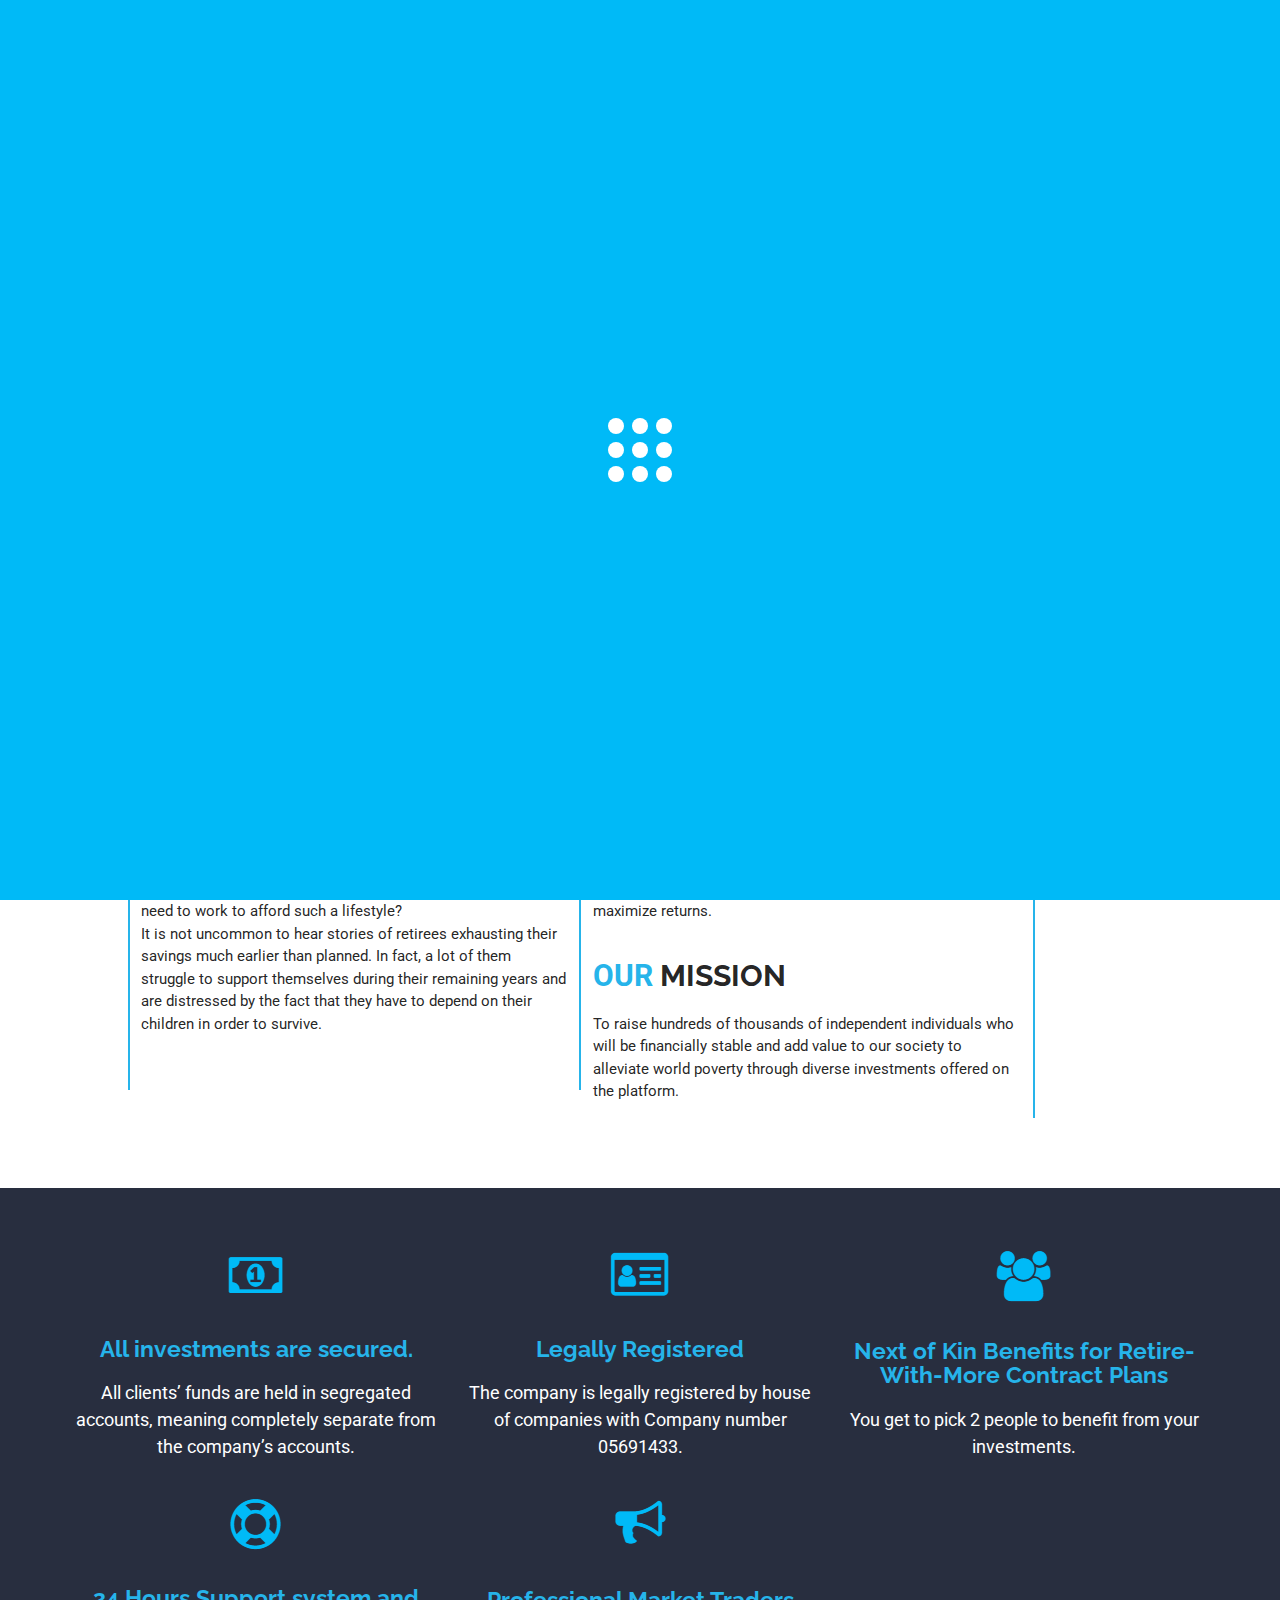
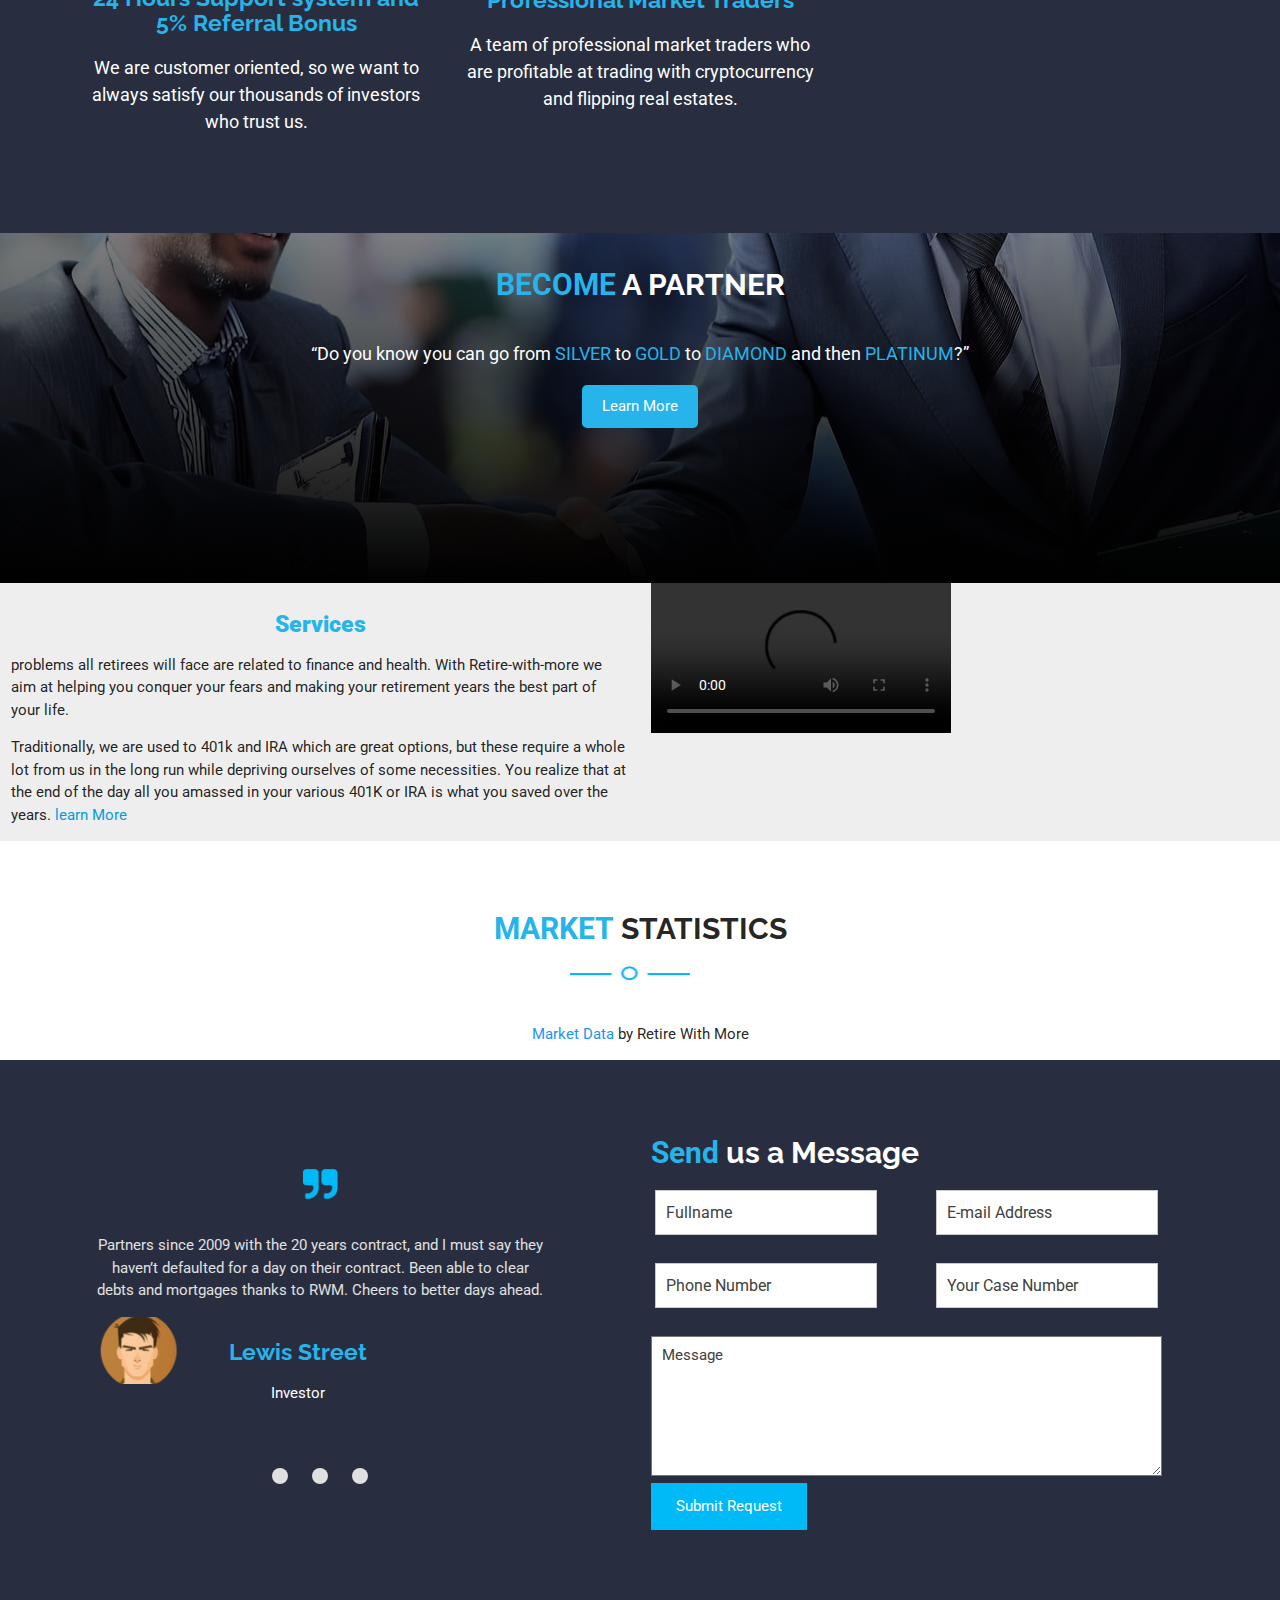
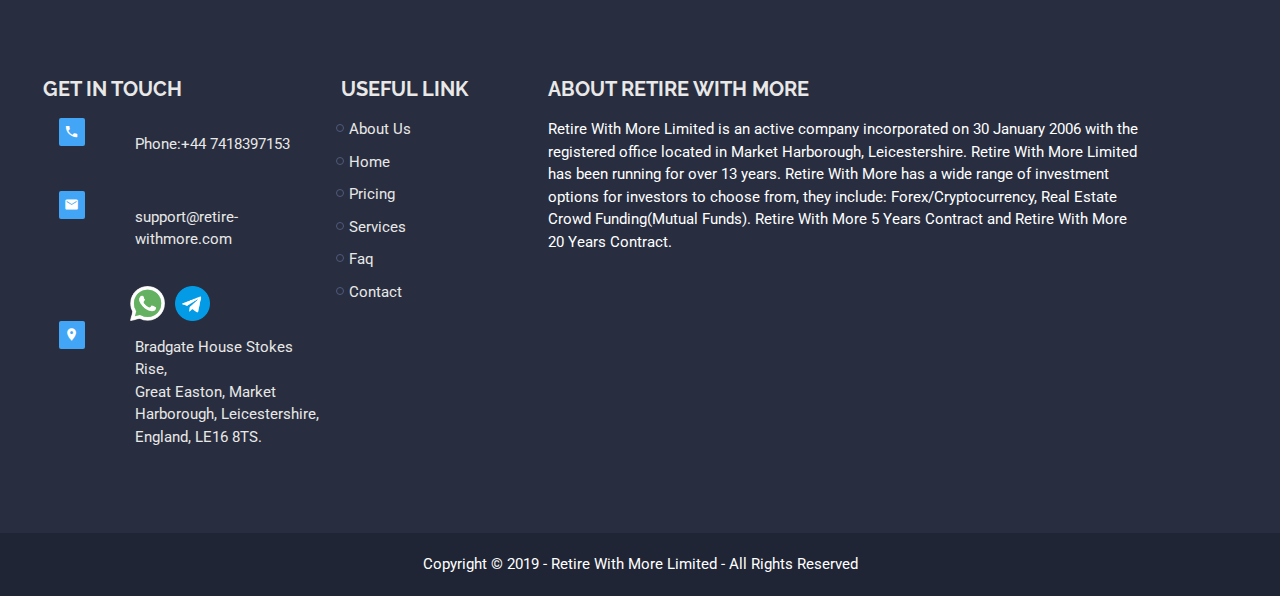
<file: index.html>
<!DOCTYPE html>
<html>

<head>
  <!-- get the required files from 3rd party sources -->
  <link href='http://fonts.googleapis.com/css?family=Roboto' rel='stylesheet' type='text/css'>
  <link href='http://fonts.googleapis.com/css?family=Raleway' rel='stylesheet' type='text/css'>

  <!--Import Google Icon Font-->
  <link href="https://fonts.googleapis.com/icon?family=Material+Icons" rel="stylesheet">
  <!--Import materialize.css-->
  <link href="https://fonts.googleapis.com/icon?family=Material+Icons" rel="stylesheet">
  <link rel="stylesheet" href="https://cdnjs.cloudflare.com/ajax/libs/materialize/1.0.0/css/materialize.min.css">
  <link href="https://fonts.googleapis.com/icon?family=Material+Icons" rel="stylesheet">

  <link rel="icon" href="img/favicon.png" sizes="32x32" />
  <link rel="stylesheet" href="styles/main.css">
  <link rel="stylesheet" href="styles/index.css">
  <link rel="stylesheet" href="styles/contact-us.css">
  <link rel="stylesheet" href="styles/loader.css">

  <!--Let browser know website is optimized for mobile-->
  <meta name="viewport" content="width=device-width, initial-scale=1.0" />

  <title>Home | Retire With More Investment</title>
</head>

<body>
  <div class="preloader-background">
    <div class="la-ball-grid-pulse la-2x">
      <div></div>
      <div></div>
      <div></div>
      <div></div>
      <div></div>
      <div></div>
      <div></div>
      <div></div>
      <div></div>
  </div>
  </div>
  
  <div class="hide-on-med-and-down white-text" id="top-bar">
    <div id="top-bar-left">
      <span class="col l3" id="retirement-fun">Make Retirement Fun</span class="col l2">
      <span class="col l3"><i class="material-icons tiny">phone</i> +447418397153</span>
      <span class="col l1"><a href="#"><img src="img/whatsapp.png" alt="telegram" class="responsive-image"></a></span>
      <span class="col l1"><a href="#"><img src="img/telegram.png" alt="telegram" class="responsive-image"></a></span>
      <span class="col l4"><i class="material-icons tiny">email</i> support@retire-withmore.com</span>
    </div>
    <div>
      <div id="google_translate_element"></div>
      <script type="text/javascript">
        function googleTranslateElementInit() {
          new google.translate.TranslateElement({ pageLanguage: 'en' }, 'google_translate_element');
        }
      </script>
    </div>
  </div>

  <nav class="white fixed z-depth-0">
    <div class="nav-wrapper" id="navigation">
      <a href="index.html" class="brand-logo black-text hide-on-med-and-down"><img src="img/logo.png" alt="logo"
          class="responsive-img"></a>
      <a href="index.html" class="brand-logo black-text hide-on-large-only left"><img src="img/logo.png" alt="logo"
          class="responsive-img"></a>
      <a href="#" data-target="mobile-demo" class="sidenav-trigger right black-text"><i
          class="material-icons">menu</i></a>
      <ul id="nav-mobile" class="right hide-on-med-and-down">
        <li><a href="index.html" id="home-tab">Home</a></li>
        <li><a href="about.html">About Us</a></li>
        <li><a href="pricing.html">Pricing</a></li>
        <li><a href="faq.html">FAQ</a></li>
        <li><a href="services.html">Services</a></li>
        <li><a href="contact.html">Contact</a></li>
        <li><a href="login.html" class="btn-flat blue white-text auth-link">Login</a></li>
        <li><a href="register.html" class="btn-flat blue white-text auth-link">Register</a></li>
      </ul>
    </div>
  </nav>
  <ul class="sidenav" id="mobile-demo">
    <li><a href="index.html" id="home-tab">Home</a></li>
    <li><a href="about.html">About Us</a></li>
    <li><a href="pricing.html">Pricing</a></li>
    <li><a href="faq.html">FAQ</a></li>
    <li><a href="services.html">Services</a></li>
    <li><a href="contact.html">Contact</a></li>
    <li><a href="login.html" class="btn-flat blue white-text auth-link">Login</a></li>
    <li><a href="register.html" class="btn-flat blue white-text auth-link">Register</a></li>
  </ul>
  <div class="slider">
    <ul class="slides">
      <li>
        <img src="img/slide1.jpg"> <!-- random image -->
        <div class="caption center-align">
          <h5 class="light grey-text text-lighten-3">
            Why Retire With Less When you Can Retire with More
          </h5>
          <h3>Secure the Future, Invest Now</h3>
          <a href="services.html" class="main-display-button">Learn More</a>
        </div>
      </li>
      <li>
        <img src="img/slide2.jpg"> <!-- random image -->
        <div class="caption center-align">
          <h5 class="light grey-text text-lighten-3">
            Why Retire With Less When you Can Retire with More
          </h5>
          <h3>Secure the Future, Invest Now</h3>
          <a href="services.html" class="main-display-button">Learn More</a>
        </div>
      </li>
    </ul>
  </div>
  <section class="blue white-text flow-text center-align" id="home-strip">
    <i class="material-icons">supervisor_account</i>OVER 52,000 ACTIVE INVESTORS | <i class="material-icons">work</i>13+
    YEARS OF EXPERIENCE | <i class="material-icons">lock</i>100% SECURE | <i class="material-icons">card_giftcard</i> 7
    AWARDS
  </section>
  <section class="container row" id="goals">
    <div class="col l5 m12 s12" id="goal-1">
      <h2><span>OVER</span>VIEW</h2>
      <p>
        When you close your eyes and imagine your retirement, what do you see? sunny beaches and no longer having to set
        an alarm clock? Or a stressful feeling about how much longer you will need to work to afford such a
        lifestyle?<br>
        It is not uncommon to hear stories of retirees exhausting their savings much earlier than planned. In fact, a
        lot of them struggle to support themselves during their remaining years and are distressed by the fact that they
        have to depend on their children in order to survive.
      </p>
    </div>
    <div class="col l5 m12 s12" id="goal-2">
      <div>
        <h2><span>OUR</span> GOALS</h2>
        <p>Our goal is to maximize returns and minimize risks. The combination of goal-based tools, affordable
          management fees, efficiency and a hands-off approach effectively help investors to maximize returns.</p>
      </div>
      <div>
        <h2><span>OUR</span> MISSION</h2>
        <p>To raise hundreds of thousands of independent individuals who will be financially stable and add value to our
          society to alleviate world poverty through diverse investments offered on the platform.</p>
      </div>
    </div>
  </section>
  <section id="invest-reason">
    <div class="container">
      <div class="row center-align">
        <div class="col l4 m11 s12">
          <img src="img/invest-reason-1.png" alt="invest-reason-1">
          <h3>All investments are secured.</h3>
          <p class="flow-text">All clients’ funds are held in segregated accounts, meaning completely separate from the
            company’s accounts.</p>
        </div>
        <div class="col l4 m11 s12">
          <img src="img/invest-reason-2.png" alt="invest-reason-1">
          <h3>Legally Registered</h3>
          <p class="flow-text">The company is legally registered by house of companies with Company number 05691433.</p>
        </div>
        <div class="col l4 m11 s12">
          <img src="img/invest-reason-3.png" alt="invest-reason-1">
          <h3>Next of Kin Benefits for Retire-With-More Contract Plans</h3>
          <p class="flow-text">You get to pick 2 people to benefit from your investments.</p>
        </div>
      </div>
      <div class="row center-align">
        <div class="col l4 m11 s12">
          <img src="img/invest-reason-4.png" alt="invest-reason-1">
          <h3>24 Hours Support system and 5% Referral Bonus</h3>
          <p class="flow-text">We are customer oriented, so we want to always satisfy our thousands of investors who
            trust us.</p>
        </div>
        <div class="col l4 m11 s12">
          <img src="img/invest-reason-5.png" alt="invest-reason-1">
          <h3>Professional Market Traders</h3>
          <p class="flow-text">A team of professional market traders who are profitable at trading with cryptocurrency
            and flipping real estates.</p>
        </div>
      </div>
    </div>
  </section>
  <section id="become-partner">
    <h2><span>BECOME</span> A PARTNER</h2>
    <p class="flow-text">“Do you know you can go from <span>SILVER</span> to <span>GOLD</span> to <span>DIAMOND</span>
      and then <span>PLATINUM</span>?”</p class="flow-text">
    <a href="partner.html">Learn More</a>
  </section>
  <section id="services" class="row grey lighten-3">
    <div class="col l6 m11 s12">
      <h3 class="center-align"><b>Services</b></h3>
      <p>problems all retirees will face are related to finance and health. With Retire-with-more we aim at helping you
        conquer your fears and making your retirement years the best part of your life.</p>
      <p>Traditionally, we are used to 401k and IRA which are great options, but these require a whole lot from us in
        the long run while depriving ourselves of some necessities. You realize that at the end of the day all you
        amassed in your various 401K or IRA is what you saved over the years. <a href="services.html">learn More</a></p>
    </div>
    <div class="col l6 m11 s12">
      <video class="responsive-video" controls>
        <source src="https://www.retire-withmore.com/vid/invest.mp4" type="video/mp4">
      </video>
    </div>
  </section>
  <section class="container section center-align">
    <h2><span>MARKET</span> STATISTICS</h2>
    <img src="img/under-image.jpg" alt="under-image"
      style="transform: scaleX(.8); position: relative; left: -10px; bottom: 20px;">
    <div style="display: flex; justify-content: center;">
      <!-- TradingView Widget BEGIN -->
      <div class="tradingview-widget-container">
        <div class="tradingview-widget-container__widget"></div>
        <div class="tradingview-widget-copyright"><a href="https://www.tradingview.com" rel="noopener"
            target="_blank"><span class="blue-text">Market Data</span></a> by Retire With More</div>
        <script type="text/javascript" src="https://s3.tradingview.com/external-embedding/embed-widget-market-quotes.js"
          async>
            {
              "width": 770,
                "height": 450,
                  "symbolsGroups": [
                    {
                      "name": "Indices",
                      "originalName": "Indices",
                      "symbols": [
                        {
                          "name": "OANDA:SPX500USD",
                          "displayName": "S&P 500"
                        },
                        {
                          "name": "OANDA:NAS100USD",
                          "displayName": "Nasdaq 100"
                        },
                        {
                          "name": "FOREXCOM:DJI",
                          "displayName": "Dow 30"
                        },
                        {
                          "name": "INDEX:NKY",
                          "displayName": "Nikkei 225"
                        },
                        {
                          "name": "INDEX:DEU30",
                          "displayName": "DAX Index"
                        },
                        {
                          "name": "OANDA:UK100GBP",
                          "displayName": "FTSE 100"
                        }
                      ]
                    },
                    {
                      "name": "Commodities",
                      "originalName": "Commodities",
                      "symbols": [
                        {
                          "name": "CME_MINI:ES1!",
                          "displayName": "E-Mini S&P"
                        },
                        {
                          "name": "CME:6E1!",
                          "displayName": "Euro"
                        },
                        {
                          "name": "COMEX:GC1!",
                          "displayName": "Gold"
                        },
                        {
                          "name": "NYMEX:CL1!",
                          "displayName": "Crude Oil"
                        },
                        {
                          "name": "NYMEX:NG1!",
                          "displayName": "Natural Gas"
                        },
                        {
                          "name": "CBOT:ZC1!",
                          "displayName": "Corn"
                        }
                      ]
                    },
                    {
                      "name": "Bonds",
                      "originalName": "Bonds",
                      "symbols": [
                        {
                          "name": "CME:GE1!",
                          "displayName": "Eurodollar"
                        },
                        {
                          "name": "CBOT:ZB1!",
                          "displayName": "T-Bond"
                        },
                        {
                          "name": "CBOT:UB1!",
                          "displayName": "Ultra T-Bond"
                        },
                        {
                          "name": "EUREX:FGBL1!",
                          "displayName": "Euro Bund"
                        },
                        {
                          "name": "EUREX:FBTP1!",
                          "displayName": "Euro BTP"
                        },
                        {
                          "name": "EUREX:FGBM1!",
                          "displayName": "Euro BOBL"
                        }
                      ]
                    },
                    {
                      "name": "Forex",
                      "originalName": "Forex",
                      "symbols": [
                        {
                          "name": "FX:EURUSD"
                        },
                        {
                          "name": "FX:GBPUSD"
                        },
                        {
                          "name": "FX:USDJPY"
                        },
                        {
                          "name": "FX:USDCHF"
                        },
                        {
                          "name": "FX:AUDUSD"
                        },
                        {
                          "name": "FX:USDCAD"
                        }
                      ]
                    }
                  ],
                    "colorTheme": "light",
                      "isTransparent": false,
                        "locale": "en"
            }
          </script>
      </div>
      <!-- TradingView Widget END -->
    </div>
  </section>
  <section id="message-us" class="row section">
    <div class="slider slider2 col l6 m11 s12">
      <ul class="slides">
        <li>
          <!-- <img src="https://lorempixel.com/580/250/nature/1"> random image -->
          <div class="caption center-align">
            <img src="img/quote.png" alt="quote">
            <p>Partners since 2009 with the 20 years contract, and I must say they haven’t defaulted for a day on their
              contract. Been able to clear debts and mortgages thanks to RWM. Cheers to better days ahead. </p>
            <div div="row">
              <img src="img/person.png" alt="person" class="col l6 m6 s6" style="width: 90px !important">
              <div class="col l6 m6 s6">
                <h4>Lewis Street</h4>
                <sub class="flow-text">Investor</sub>
              </div>
            </div>
          </div>
        </li>
        <li>
          <!-- <img src="https://lorempixel.com/580/250/nature/1"> random image -->
          <div class="caption center-align">
            <img src="img/quote.png" alt="quote">
            <p>World class services, after several failed attempts at investing and trying to make ends meet. I
              discovered Retire with more and it has been a life changing opportunity for me. Highly recommended, I’ll
              rate it 4.5/5”</p>
            <div div="row">
              <img src="img/person.png" alt="person" class="col l6 m6 s6" style="width: 90px !important">
              <div class="col l6 m6 s6">
                <h4>Langtown Road</h4>
                <sub class="flow-text">Investor</sub>
              </div>
            </div>
          </div>
        </li>
        <li>
          <!-- <img src="https://lorempixel.com/580/250/nature/1"> random image -->
          <div class="caption center-align">
            <img src="img/quote.png" alt="quote">
            <p>Brilliant and innovative, the best words to describe this. Seeing a company who puts its customers first
              and has their best interest at heart. Over 6 years of investing and no regrets whatsoever</p>
            <div div="row">
              <img src="img/person.png" alt="person" class="col l6 m6 s6" style="width: 90px !important">
              <div class="col l6 m6 s6">
                <h4>Madison Dale</h4>
                <sub class="flow-text">Business Client</sub>
              </div>
            </div>
          </div>
        </li>
      </ul>
    </div>

    <div id="contact-us-form-holder" class="col l5 m11, s12">
      <h2 class="white-text"><span>Send</span> us a Message</h2>
      <form action="">
        <div class="input-holder row">
          <input type="text" class="col l5 m10 s10" placeholder="Fullname" style="margin-left: 15px;">
          <input type="text" class="col l5 m10 s10 hide-on-large-only" placeholder="E-mail Address"
            style="margin-left: 15px;">
          <input type="text" class="col l5 m10 s10 hide-on-med-and-down right" placeholder="E-mail Address"
            style="margin-right: 15px;">
        </div>
        <div class="input-holder row">
          <input type="text" class="col l5 m10 s10" placeholder="Phone Number" style="margin-left: 15px;">
          <input type="text" class="col l5 m10 s10 hide-on-large-only" placeholder="Your Case Number"
            style="margin-left: 15px;">
          <input type="text" class="col l5 m10 s10 hide-on-med-and-down right" placeholder="Your Case Number"
            style="margin-right: 15px;">
        </div>
        <div>
          <textarea placeholder="Message"></textarea>
        </div>
        <button type="submit">Submit Request</button>
      </form>
    </div>
  </section>
  <a href="#top-bar" id="to-top">
    <i class="material-icons">expand_less</i>
  </a>
  <footer>
    <div class="row" id="footer-top">
      <div class="col l3 m3 s10">
        <h3 class="col s12">GET IN TOUCH</h3>
        <div class="row">
          <div class="blue lighten-1 footer-icon col l1 m1 s1"><i
              class="material-icons white-text tiny center-align">phone</i></div>
          <p class="col l8 m10 s11">Phone:+44 7418397153</p>
        </div>
        <div class="row">
          <div class="blue lighten-1 footer-icon col l1 m1 s1"><i class="material-icons white-text tiny">email</i></div>
          <p class="col l8 m10 s11">support@retire-withmore.com</p>
        </div>
        <div class="footer-image-holder"><img src="img/whatsapp.png" alt="whatsapp" class="responsive-img left"><img
            src="img/telegram.png" alt="telegram" class="responsive-img"></div>
        <div class="row">
          <div class="blue lighten-1 footer-icon col l1 m1 s1"><i class="material-icons white-text tiny">place</i></div>
          <p class="col l8 m10 s11">Bradgate House Stokes Rise,<br> Great Easton, Market<br> Harborough,
            Leicestershire,<br> England, LE16 8TS.</p>
        </div>
      </div>
      <div class="col l2 m3 s10" id="footer-link-holder">
        <h3>USEFUL LINK</h3>
        <ul type="disc">
          <li><a href="index.html">about us</a></li>
          <li><a href="about.html">home</a></li>
          <li><a href="pricing.html">pricing</a></li>
          <li><a href="faq.html">services</a></li>
          <li><a href="services.html">faq</a></li>
          <li><a href="contact.html">contact</a></li>
        </ul>
      </div>
      <div class="col l6 m4 s10">
        <h3>ABOUT RETIRE WITH MORE</h3>
        <p class="white-text">Retire With More Limited is an active company incorporated on 30 January 2006 with the
          registered office located in Market Harborough, Leicestershire. Retire With More Limited has been running for
          over 13 years.
          Retire With More has a wide range of investment options for investors to choose from, they include:
          Forex/Cryptocurrency, Real Estate Crowd Funding(Mutual Funds). Retire With More 5 Years Contract and Retire
          With More 20 Years Contract.</p>
      </div>
    </div>
    <div id="footer-bottom" class="center-align white-text">
      Copyright &copy; 2019 - Retire With More Limited - All Rights Reserved
    </div>
  </footer>
  <!--JavaScript at end of body for optimized loading-->
  <script src="https://code.jquery.com/jquery-3.4.1.js" integrity="sha256-WpOohJOqMqqyKL9FccASB9O0KwACQJpFTUBLTYOVvVU="
    crossorigin="anonymous"></script>
  <script src="https://cdnjs.cloudflare.com/ajax/libs/materialize/1.0.0/js/materialize.min.js"></script>
  <script>
    document.addEventListener('DOMContentLoaded', function () {
      var elems = document.querySelectorAll('.sidenav');
      var instances = M.Sidenav.init(elems, {});
    });
    document.addEventListener('DOMContentLoaded', function () {
      var elems = document.querySelectorAll('.slider');
      var instances = M.Slider.init(elems, {
        indicators: false,
        interval: 8000,
        duration: 700,
        height: 450
      });
    });
    document.addEventListener('DOMContentLoaded', function () {
      var elems = document.querySelectorAll('.slider2');
      var instances = M.Slider.init(elems, {
        indicators: true,
        interval: 4000,
        duration: 700,
        height: 350
      });
    });
    document.addEventListener("DOMContentLoaded", function(){
      $('.preloader-background').delay(1700).fadeOut('slow');
      
      $('.preloader-wrapper')
        .delay(1700)
        .fadeOut();
    });
    let toTop = $("#to-top")
    toTop.addClass("hide")
    toTop.on('click', function (e) {
      e.preventDefault()

      $('html, body').animate(
        {
          scrollTop: $($(this).attr('href')).offset().top,
        },
        500,
        'linear'
      )
    })
    $(window).on('scroll', () => {
      if ($(window).scrollTop() > 300) {
        toTop.removeClass("hide");
      } else {
        toTop.addClass("hide");
      }
    })
  </script>
</body>

</html>
</file>
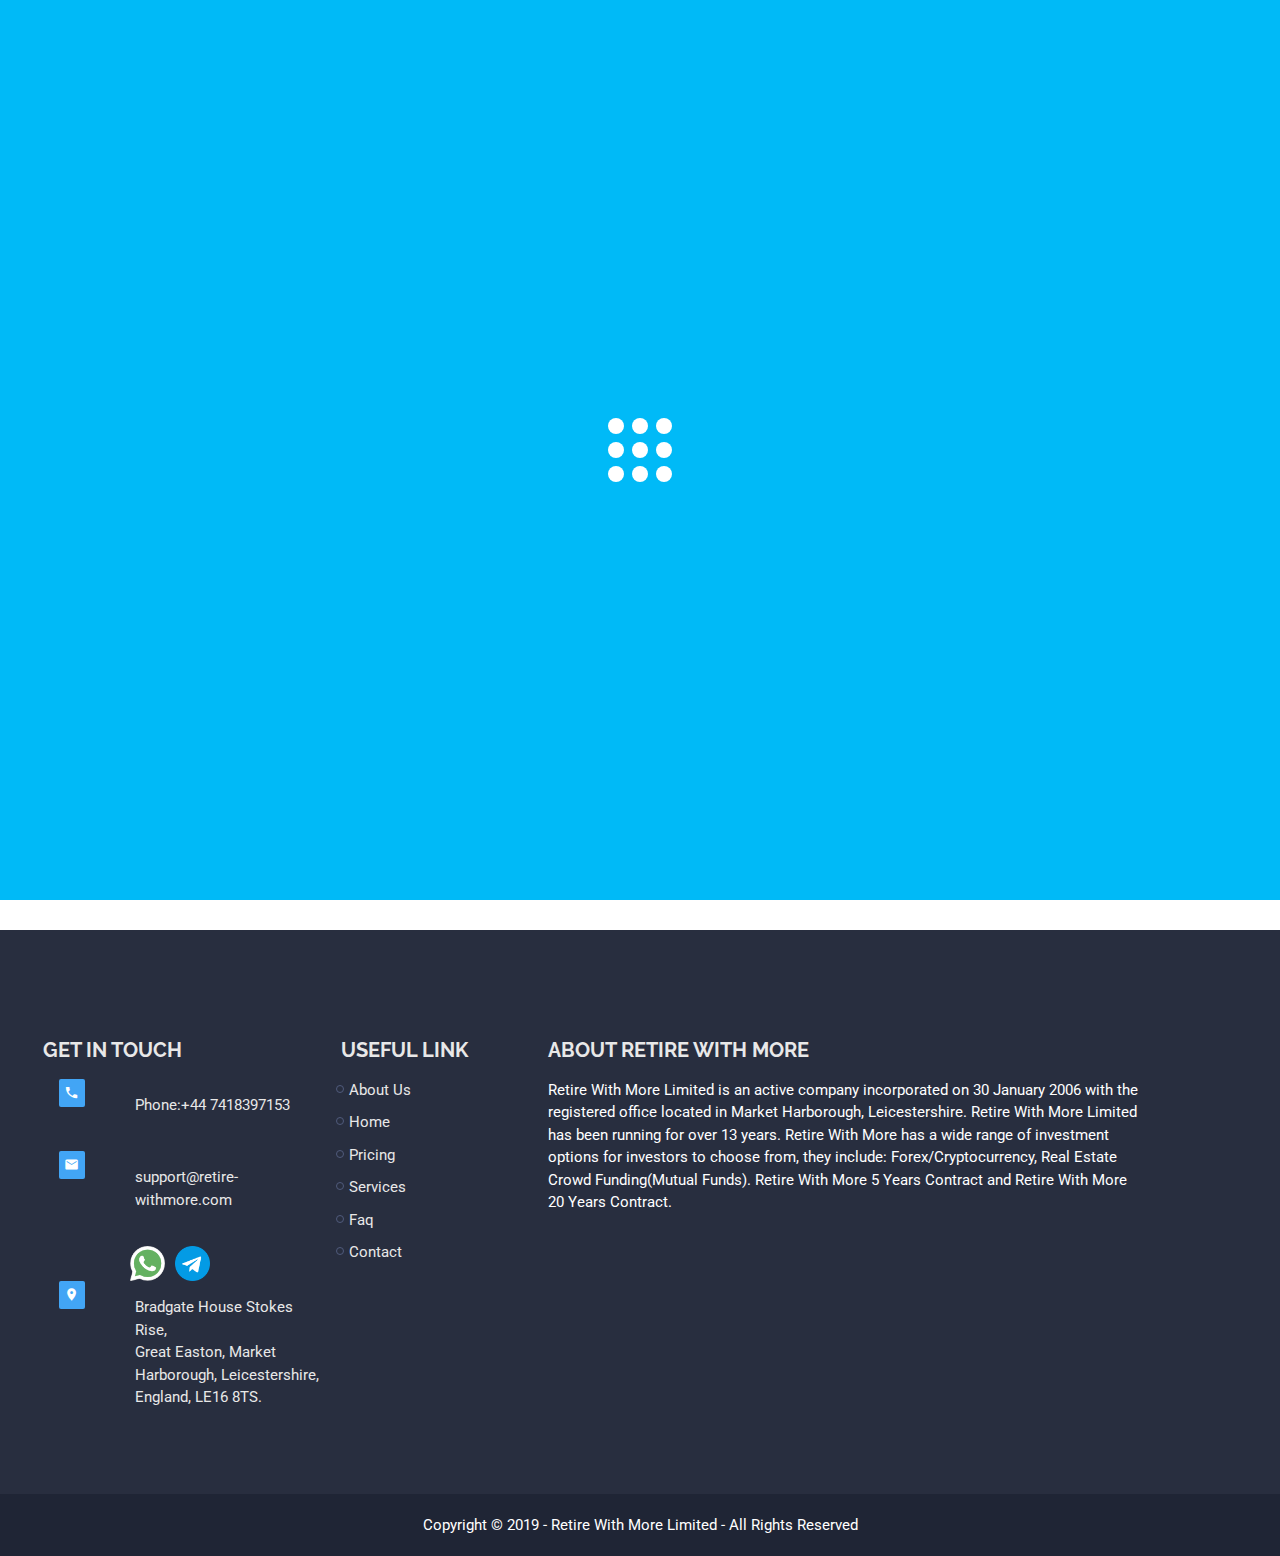
<file: about.html>
<!DOCTYPE html>
<html>
  <head>
    <!-- get the required files from 3rd party sources -->
    <link href='http://fonts.googleapis.com/css?family=Roboto' rel='stylesheet' type='text/css'>
    <link href='http://fonts.googleapis.com/css?family=Raleway' rel='stylesheet' type='text/css'>
    
    <!--Import Google Icon Font-->
    <link href="https://fonts.googleapis.com/icon?family=Material+Icons" rel="stylesheet">
    <!--Import materialize.css-->
    <link href="https://fonts.googleapis.com/icon?family=Material+Icons" rel="stylesheet">
    <link rel="stylesheet" href="https://cdnjs.cloudflare.com/ajax/libs/materialize/1.0.0/css/materialize.min.css">
    <link href="https://fonts.googleapis.com/icon?family=Material+Icons" rel="stylesheet">

    <link rel="icon" href="img/favicon.png" sizes="32x32" />
    <link rel="stylesheet" href="styles/main.css">
    <link rel="stylesheet" href="styles/about.css">
    <link rel="stylesheet" href="styles/loader.css">

    <!--Let browser know website is optimized for mobile-->
    <meta name="viewport" content="width=device-width, initial-scale=1.0"/>

    <title>Retire With More Investment</title>
  </head>

  <body>
    <div class="preloader-background">
      <div class="la-ball-grid-pulse la-2x">
        <div></div>
        <div></div>
        <div></div>
        <div></div>
        <div></div>
        <div></div>
        <div></div>
        <div></div>
        <div></div>
    </div>
    </div>
      <div class="hide-on-med-and-down white-text" id="top-bar">
        <div id="top-bar-left">
            <span class="col l3" id="retirement-fun">Make Retirement Fun</span class="col l2">
            <span class="col l3"><i class="material-icons tiny">phone</i> +447418397153</span>
            <span class="col l1"><a href="#"><img src="img/whatsapp.png" alt="telegram" class="responsive-image"></a></span>
            <span class="col l1"><a href="#"><img src="img/telegram.png" alt="telegram" class="responsive-image"></a></span>
            <span class="col l4"><i class="material-icons tiny">email</i> support@retire-withmore.com</span>
        </div>
        <div>
            <div id="google_translate_element"></div>
            <script type="text/javascript">
                function googleTranslateElementInit() {
                new google.translate.TranslateElement({pageLanguage: 'en'}, 'google_translate_element');
                }
            </script>
        </div>
      </div>
    
      <nav class="white fixed z-depth-0">
        <div class="nav-wrapper" id="navigation">
          <a href="index.html" class="brand-logo black-text hide-on-med-and-down"><img src="img/logo.png" alt="logo" class="responsive-img"></a>
          <a href="index.html" class="brand-logo black-text hide-on-large-only left"><img src="img/logo.png" alt="logo" class="responsive-img"></a>
          <a href="#" data-target="mobile-demo" class="sidenav-trigger right black-text"><i class="material-icons">menu</i></a>
          <ul id="nav-mobile" class="right hide-on-med-and-down">
            <li><a href="index.html" id="home-tab">Home</a></li>
            <li><a href="about.html">About Us</a></li>
            <li><a href="pricing.html">Pricing</a></li>
            <li><a href="faq.html">FAQ</a></li>
            <li><a href="services.html">Services</a></li>
            <li><a href="contact.html">Contact</a></li>
            <li><a href="login.html" class="btn-flat blue white-text auth-link">Login</a></li>
            <li><a href="register.html" class="btn-flat blue white-text auth-link">Register</a></li>
          </ul>
        </div>
      </nav>
      <ul class="sidenav" id="mobile-demo">
        <li><a href="index.html" id="home-tab">Home</a></li>
        <li><a href="about.html">About Us</a></li>
        <li><a href="pricing.html">Pricing</a></li>
        <li><a href="faq.html">FAQ</a></li>
        <li><a href="services.html">Services</a></li>
        <li><a href="contact.html">Contact</a></li>
        <li><a href="login.html" class="btn-flat blue white-text auth-link">Login</a></li>
        <li><a href="register.html" class="btn-flat blue white-text auth-link">Register</a></li>
      </ul>
      <section id="page-showcase" class="center-align">
          <h2>About Us</h2>
          <p><a href="index.html">Home</a> // About Us</p>
      </section>
      <div class="center-align">
        <h2><span>OUR</span> HISTORY</h2>
        <img src="img/under-image.jpg" alt="under-image">
      </div>
      <div class="container row" id="about">
        <div class="col l7 m12 s12">
          <p>Retire With More Limited is an active company incorporated on 30 January 2006 with the registered office located in Market Harborough, Leicestershire. Retire With More Limited has been running for over 13 years. <a href="#">Click Here</a> to view license of incorporation</p>
          <p>Retire With More has a wide range of investment options for investors to choose from, they include: Forex/Cryptocurrency, Real Estate Crowd Funding(Mutual Funds). Retire With More 5 Years Contract and Retire With More 20 Years Contract.</p>
          <p>Our goal is to maximize returns and minimize risks. The combination of goal-based tools, affordable management fees, efficiency and a hands-off approach effectively help investors to maximize returns.</p>
        </div>
        <div class="col l5 m12 s12">
          <video class="responsive-video" controls>
            <source src="https://www.retire-withmore.com/vid/invest.mp4" type="video/mp4">
          </video>
        </div>
      </div>
      <a href="#top-bar" id="to-top">
        <i class="material-icons">expand_less</i>
      </a>
      <footer>
        <div class="row" id="footer-top">
          <div class="col l3 m3 s10">
            <h3 class="col s12">GET IN TOUCH</h3>
            <div class="row"><div class="blue lighten-1 footer-icon col l1 m1 s1"><i class="material-icons white-text tiny center-align">phone</i></div> <p class="col l8 m10 s11">Phone:+44 7418397153</p></div>
            <div class="row"><div class="blue lighten-1 footer-icon col l1 m1 s1"><i class="material-icons white-text tiny">email</i></div> <p class="col l8 m10 s11">support@retire-withmore.com</p></div>
            <div class="footer-image-holder"><img src="img/whatsapp.png" alt="whatsapp" class="responsive-img left"><img src="img/telegram.png" alt="telegram" class="responsive-img"></div>
            <div class="row"><div class="blue lighten-1 footer-icon col l1 m1 s1"><i class="material-icons white-text tiny">place</i></div><p class="col l8 m10 s11">Bradgate House Stokes Rise,<br> Great Easton, Market<br> Harborough, Leicestershire,<br> England, LE16 8TS.</p></div>
          </div>
          <div class="col l2 m3 s10" id="footer-link-holder">
            <h3>USEFUL LINK</h3>
            <ul type="disc">
              <li><a href="index.html">about us</a></li>
              <li><a href="about.html">home</a></li>
              <li><a href="pricing.html">pricing</a></li>
              <li><a href="faq.html">services</a></li>
              <li><a href="services.html">faq</a></li>
              <li><a href="contact.html">contact</a></li>
            </ul>
          </div>
          <div class="col l6 m4 s10">
            <h3>ABOUT RETIRE WITH MORE</h3>
            <p class="white-text">Retire With More Limited is an active company incorporated on 30 January 2006 with the registered office located in Market Harborough, Leicestershire. Retire With More Limited has been running for over 13 years.
              Retire With More has a wide range of investment options for investors to choose from, they include: Forex/Cryptocurrency, Real Estate Crowd Funding(Mutual Funds). Retire With More 5 Years Contract and Retire With More 20 Years Contract.</p>
          </div>
        </div>
        <div id="footer-bottom" class="center-align white-text">
          Copyright &copy; 2019 - Retire With More Limited - All Rights Reserved
        </div>
      </footer>
    <!--JavaScript at end of body for optimized loading-->
  <script src="https://code.jquery.com/jquery-3.4.1.js" integrity="sha256-WpOohJOqMqqyKL9FccASB9O0KwACQJpFTUBLTYOVvVU="
  crossorigin="anonymous"></script>
    <script src="https://cdnjs.cloudflare.com/ajax/libs/materialize/1.0.0/js/materialize.min.js"></script>
    <script>
      document.addEventListener('DOMContentLoaded', function() {
        var elems = document.querySelectorAll('.sidenav');
        var instances = M.Sidenav.init(elems, {});
      });
    let toTop = $("#to-top")
    toTop.addClass("hide")
    toTop.on('click', function (e) {
      e.preventDefault()

      $('html, body').animate(
        {
          scrollTop: $($(this).attr('href')).offset().top,
        },
        500,
        'linear'
      )
    })
    $(window).on('scroll', () => {
      if ($(window).scrollTop() > 300) {
        toTop.removeClass("hide");
      } else {
        toTop.addClass("hide");
      }
    })
    document.addEventListener("DOMContentLoaded", function(){
      $('.preloader-background').delay(1700).fadeOut('slow');
      
      $('.preloader-wrapper')
        .delay(1700)
        .fadeOut();
    });
    </script>
    </body>
</html>
</file>
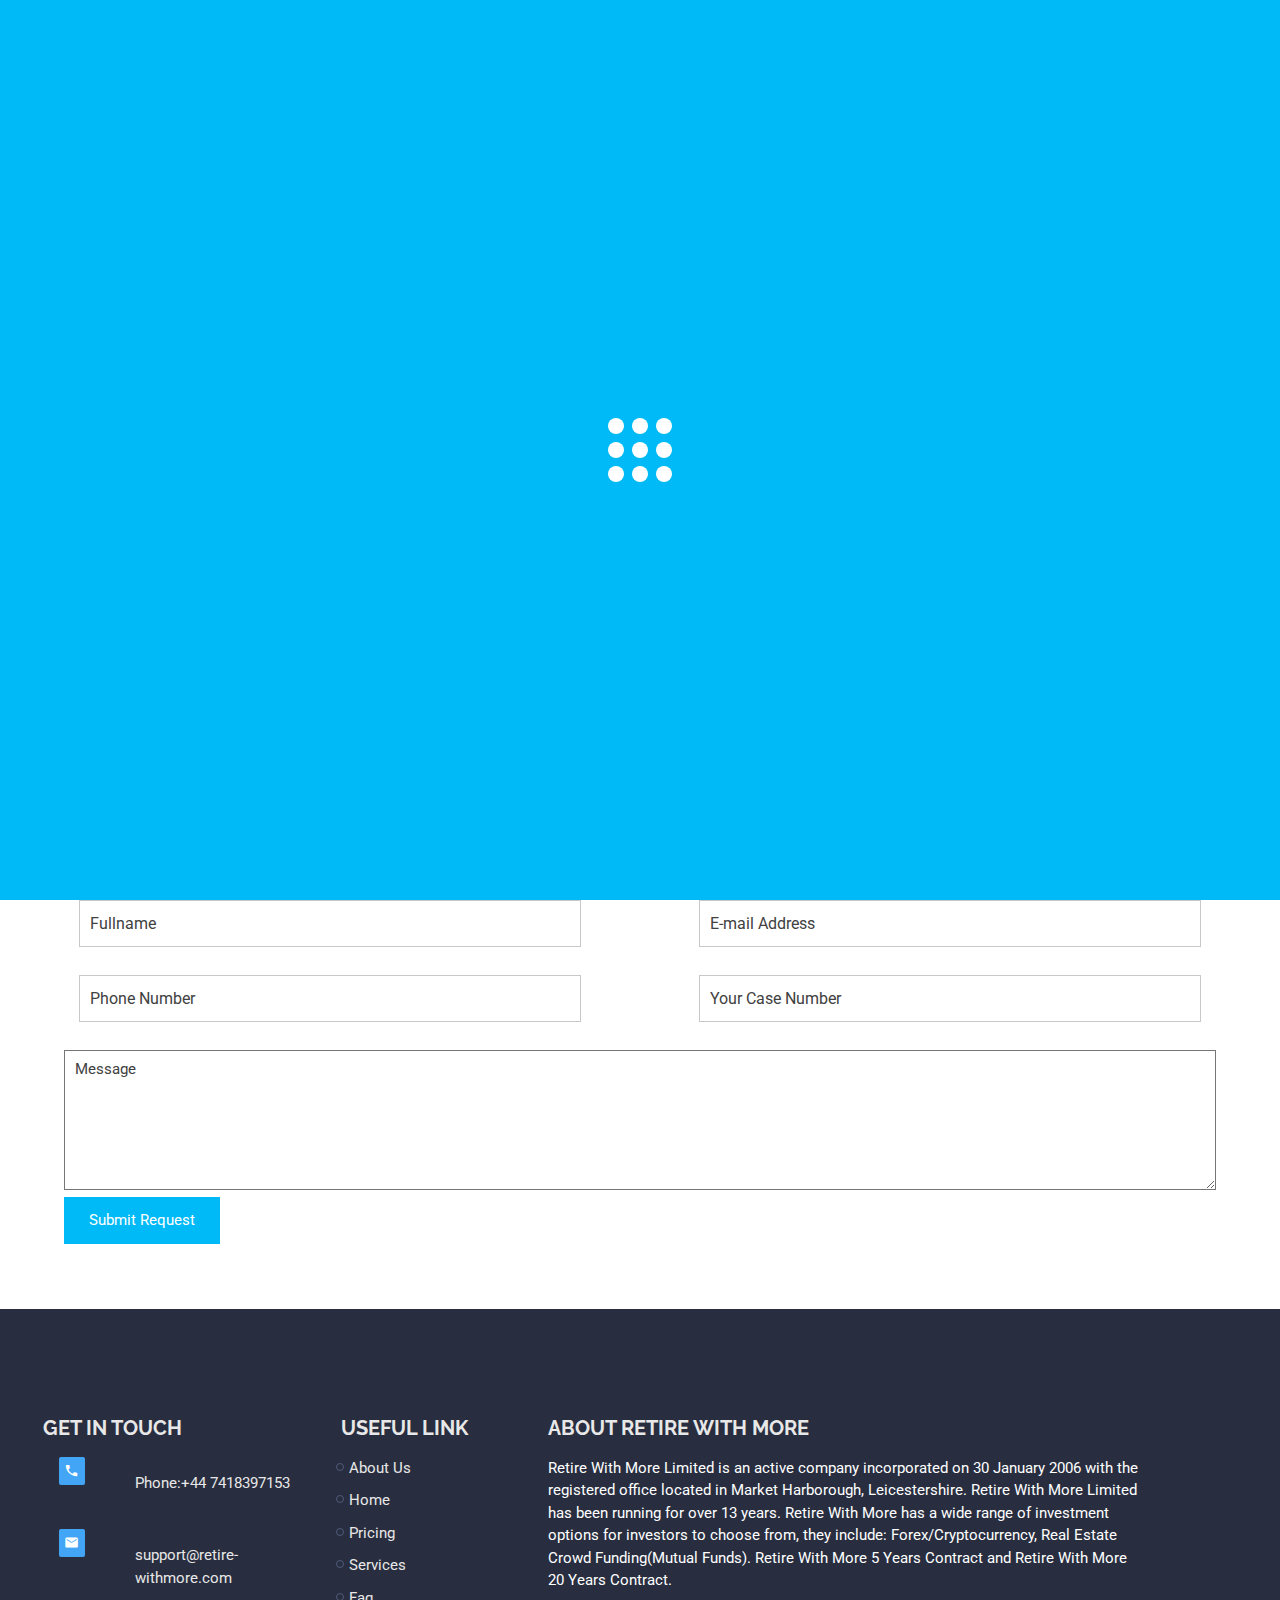
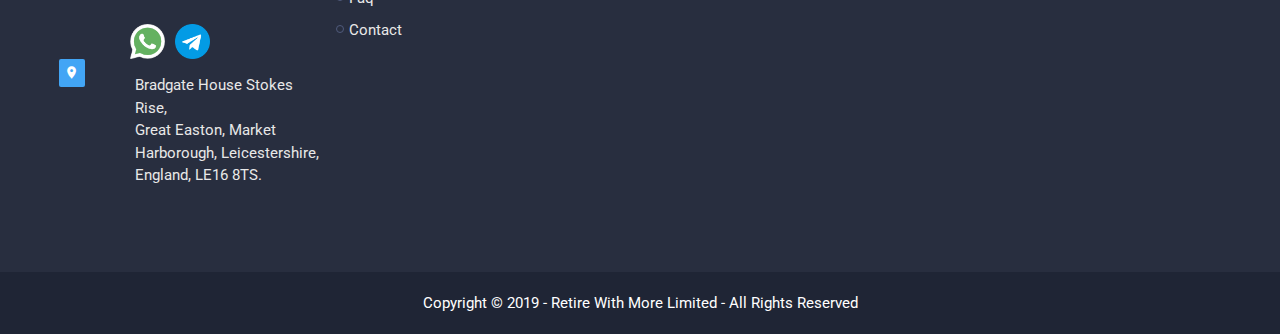
<file: contact.html>
<!DOCTYPE html>
<html>

<head>
  <!-- get the required files from 3rd party sources -->
  <link href='http://fonts.googleapis.com/css?family=Roboto' rel='stylesheet' type='text/css'>
  <link href='http://fonts.googleapis.com/css?family=Raleway' rel='stylesheet' type='text/css'>

  <!--Import Google Icon Font-->
  <link href="https://fonts.googleapis.com/icon?family=Material+Icons" rel="stylesheet">
  <!--Import materialize.css-->
  <link href="https://fonts.googleapis.com/icon?family=Material+Icons" rel="stylesheet">
  <link rel="stylesheet" href="https://cdnjs.cloudflare.com/ajax/libs/materialize/1.0.0/css/materialize.min.css">
  <link href="https://fonts.googleapis.com/icon?family=Material+Icons" rel="stylesheet">

  <link rel="icon" href="img/favicon.png" sizes="32x32" />
  <link rel="stylesheet" href="styles/main.css">
  <link rel="stylesheet" href="styles/contact-us.css">
  <link rel="stylesheet" href="styles/loader.css">

  <!--Let browser know website is optimized for mobile-->
  <meta name="viewport" content="width=device-width, initial-scale=1.0" />

  <title>Retire With More Investment</title>
</head>

<body>
  <div class="preloader-background">
    <div class="la-ball-grid-pulse la-2x">
      <div></div>
      <div></div>
      <div></div>
      <div></div>
      <div></div>
      <div></div>
      <div></div>
      <div></div>
      <div></div>
  </div>
  </div>
  <div class="hide-on-med-and-down white-text" id="top-bar">
    <div id="top-bar-left">
      <span class="col l3" id="retirement-fun">Make Retirement Fun</span class="col l2">
      <span class="col l3"><i class="material-icons tiny">phone</i> +447418397153</span>
      <span class="col l1"><a href="#"><img src="img/whatsapp.png" alt="telegram" class="responsive-image"></a></span>
      <span class="col l1"><a href="#"><img src="img/telegram.png" alt="telegram" class="responsive-image"></a></span>
      <span class="col l4"><i class="material-icons tiny">email</i> support@retire-withmore.com</span>
    </div>
    <div>
      <div id="google_translate_element"></div>
      <script type="text/javascript">
        function googleTranslateElementInit() {
          new google.translate.TranslateElement({ pageLanguage: 'en' }, 'google_translate_element');
        }
      </script>
    </div>
  </div>

  <nav class="white fixed z-depth-0">
    <div class="nav-wrapper" id="navigation">
      <a href="index.html" class="brand-logo black-text hide-on-med-and-down"><img src="img/logo.png" alt="logo"
          class="responsive-img"></a>
      <a href="index.html" class="brand-logo black-text hide-on-large-only left"><img src="img/logo.png" alt="logo"
          class="responsive-img"></a>
      <a href="#" data-target="mobile-demo" class="sidenav-trigger right black-text"><i
          class="material-icons">menu</i></a>
      <ul id="nav-mobile" class="right hide-on-med-and-down">
        <li><a href="index.html" id="home-tab">Home</a></li>
        <li><a href="about.html">About Us</a></li>
        <li><a href="pricing.html">Pricing</a></li>
        <li><a href="faq.html">FAQ</a></li>
        <li><a href="services.html">Services</a></li>
        <li><a href="contact.html">Contact</a></li>
        <li><a href="login.html" class="btn-flat blue white-text auth-link">Login</a></li>
        <li><a href="register.html" class="btn-flat blue white-text auth-link">Register</a></li>
      </ul>
    </div>
  </nav>
  <ul class="sidenav" id="mobile-demo">
    <li><a href="index.html" id="home-tab">Home</a></li>
    <li><a href="about.html">About Us</a></li>
    <li><a href="pricing.html">Pricing</a></li>
    <li><a href="faq.html">FAQ</a></li>
    <li><a href="services.html">Services</a></li>
    <li><a href="contact.html">Contact</a></li>
    <li><a href="login.html" class="btn-flat blue white-text auth-link">Login</a></li>
    <li><a href="register.html" class="btn-flat blue white-text auth-link">Register</a></li>
  </ul>
  <section id="page-showcase" class="center-align">
    <!-- <h2>About Us</h2> -->
    <p style="padding:40px 0px"><a href="index.html">Home</a> // Contact Us</p>
  </section>
  <section class="section" id="contact-us">
    <div class="row">
      <div class="contact-info-holder col l4 m8 s10">
        <i class="material-icons medium">description</i>
        <h3>Contact Information</h3>
        <p>Tel: +44 7418397153</p>
        <p>Email: support@retire-withmore.com</p>
        <div>
          <img src="img/whatsapp.png" alt="whatsapp" class="responsive-image">
          <img src="img/telegram.png" alt="telegram" class="responsive-image">
        </div>
      </div>
      <div class="contact-info-holder col l4 m8 s10 hide-on-med-and-down" id="middle-contact">
        <i class="material-icons medium">place</i>
        <h3>Address</h3>
        <p>202 New Hampshire Bradgate House<br> Stokes Rise,<br>
          Great Easton, Market<br>
          Harborough, Leicestershire, England,<br> LE16 8TS.</p>
      </div>
      <div class="contact-info-holder col l4 m8 s10 hide-on-large-only">
        <i class="material-icons medium">place</i>
        <h3>Address</h3>
        <p>202 New Hampshire Bradgate House<br> Stokes Rise,<br>
          Great Easton, Market<br>
          Harborough, Leicestershire, England,<br> LE16 8TS.</p>
      </div>
      <div class="contact-info-holder col l4 m8 s10">
        <i class="material-icons medium">date_range</i>
        <h3>Schedule</h3>
        <p>Mon - Fri: 08:00 - 17:00</p>
        <p>Sat: 08:00 - 15:00</p>
        <p>Sun: 08:00 - 13:00</p>
      </div>
    </div>
    <div id="contact-us-form-holder">
      <form action="">
        <div class="input-holder row">
          <input type="text" class="col l5 m10 s10" placeholder="Fullname" style="margin-left: 15px;">
          <input type="text" class="col l5 m10 s10 hide-on-large-only" placeholder="E-mail Address"
            style="margin-left: 15px;">
          <input type="text" class="col l5 m10 s10 hide-on-med-and-down right" placeholder="E-mail Address"
            style="margin-right: 15px;">
        </div>
        <div class="input-holder row">
          <input type="text" class="col l5 m10 s10" placeholder="Phone Number" style="margin-left: 15px;">
          <input type="text" class="col l5 m10 s10 hide-on-large-only" placeholder="Your Case Number"
            style="margin-left: 15px;">
          <input type="text" class="col l5 m10 s10 hide-on-med-and-down right" placeholder="Your Case Number"
            style="margin-right: 15px;">
        </div>
        <div>
          <textarea placeholder="Message"></textarea>
        </div>
        <button type="submit">Submit Request</button>
      </form>
    </div>
  </section>
  <a href="#top-bar" id="to-top">
    <i class="material-icons">expand_less</i>
  </a>
  <footer>
    <div class="row" id="footer-top">
      <div class="col l3 m3 s10">
        <h3 class="col s12">GET IN TOUCH</h3>
        <div class="row">
          <div class="blue lighten-1 footer-icon col l1 m1 s1"><i
              class="material-icons white-text tiny center-align">phone</i></div>
          <p class="col l8 m10 s11">Phone:+44 7418397153</p>
        </div>
        <div class="row">
          <div class="blue lighten-1 footer-icon col l1 m1 s1"><i class="material-icons white-text tiny">email</i></div>
          <p class="col l8 m10 s11">support@retire-withmore.com</p>
        </div>
        <div class="footer-image-holder"><img src="img/whatsapp.png" alt="whatsapp" class="responsive-img left"><img
            src="img/telegram.png" alt="telegram" class="responsive-img"></div>
        <div class="row">
          <div class="blue lighten-1 footer-icon col l1 m1 s1"><i class="material-icons white-text tiny">place</i></div>
          <p class="col l8 m10 s11">Bradgate House Stokes Rise,<br> Great Easton, Market<br> Harborough,
            Leicestershire,<br> England, LE16 8TS.</p>
        </div>
      </div>
      <div class="col l2 m3 s10" id="footer-link-holder">
        <h3>USEFUL LINK</h3>
        <ul type="disc">
          <li><a href="index.html">about us</a></li>
          <li><a href="about.html">home</a></li>
          <li><a href="pricing.html">pricing</a></li>
          <li><a href="faq.html">services</a></li>
          <li><a href="services.html">faq</a></li>
          <li><a href="contact.html">contact</a></li>
        </ul>
      </div>
      <div class="col l6 m4 s10">
        <h3>ABOUT RETIRE WITH MORE</h3>
        <p class="white-text">Retire With More Limited is an active company incorporated on 30 January 2006 with the
          registered office located in Market Harborough, Leicestershire. Retire With More Limited has been running for
          over 13 years.
          Retire With More has a wide range of investment options for investors to choose from, they include:
          Forex/Cryptocurrency, Real Estate Crowd Funding(Mutual Funds). Retire With More 5 Years Contract and Retire
          With More 20 Years Contract.</p>
      </div>
    </div>
    <div id="footer-bottom" class="center-align white-text">
      Copyright &copy; 2019 - Retire With More Limited - All Rights Reserved
    </div>
  </footer>
  <!--JavaScript at end of body for optimized loading-->
  <script src="https://code.jquery.com/jquery-3.4.1.js" integrity="sha256-WpOohJOqMqqyKL9FccASB9O0KwACQJpFTUBLTYOVvVU="
    crossorigin="anonymous"></script>
  <script src="https://cdnjs.cloudflare.com/ajax/libs/materialize/1.0.0/js/materialize.min.js"></script>
  <script>
    document.addEventListener('DOMContentLoaded', function () {
      var elems = document.querySelectorAll('.sidenav');
      var instances = M.Sidenav.init(elems, {});
    });
    let toTop = $("#to-top")
    toTop.addClass("hide")
    toTop.on('click', function (e) {
      e.preventDefault()

      $('html, body').animate(
        {
          scrollTop: $($(this).attr('href')).offset().top,
        },
        500,
        'linear'
      )
    })
    $(window).on('scroll', () => {
      if ($(window).scrollTop() > 300) {
        toTop.removeClass("hide");
      } else {
        toTop.addClass("hide");
      }
    })
    document.addEventListener("DOMContentLoaded", function(){
      $('.preloader-background').delay(1700).fadeOut('slow');
      
      $('.preloader-wrapper')
        .delay(1700)
        .fadeOut();
    });
  </script>
</body>

</html>
</file>
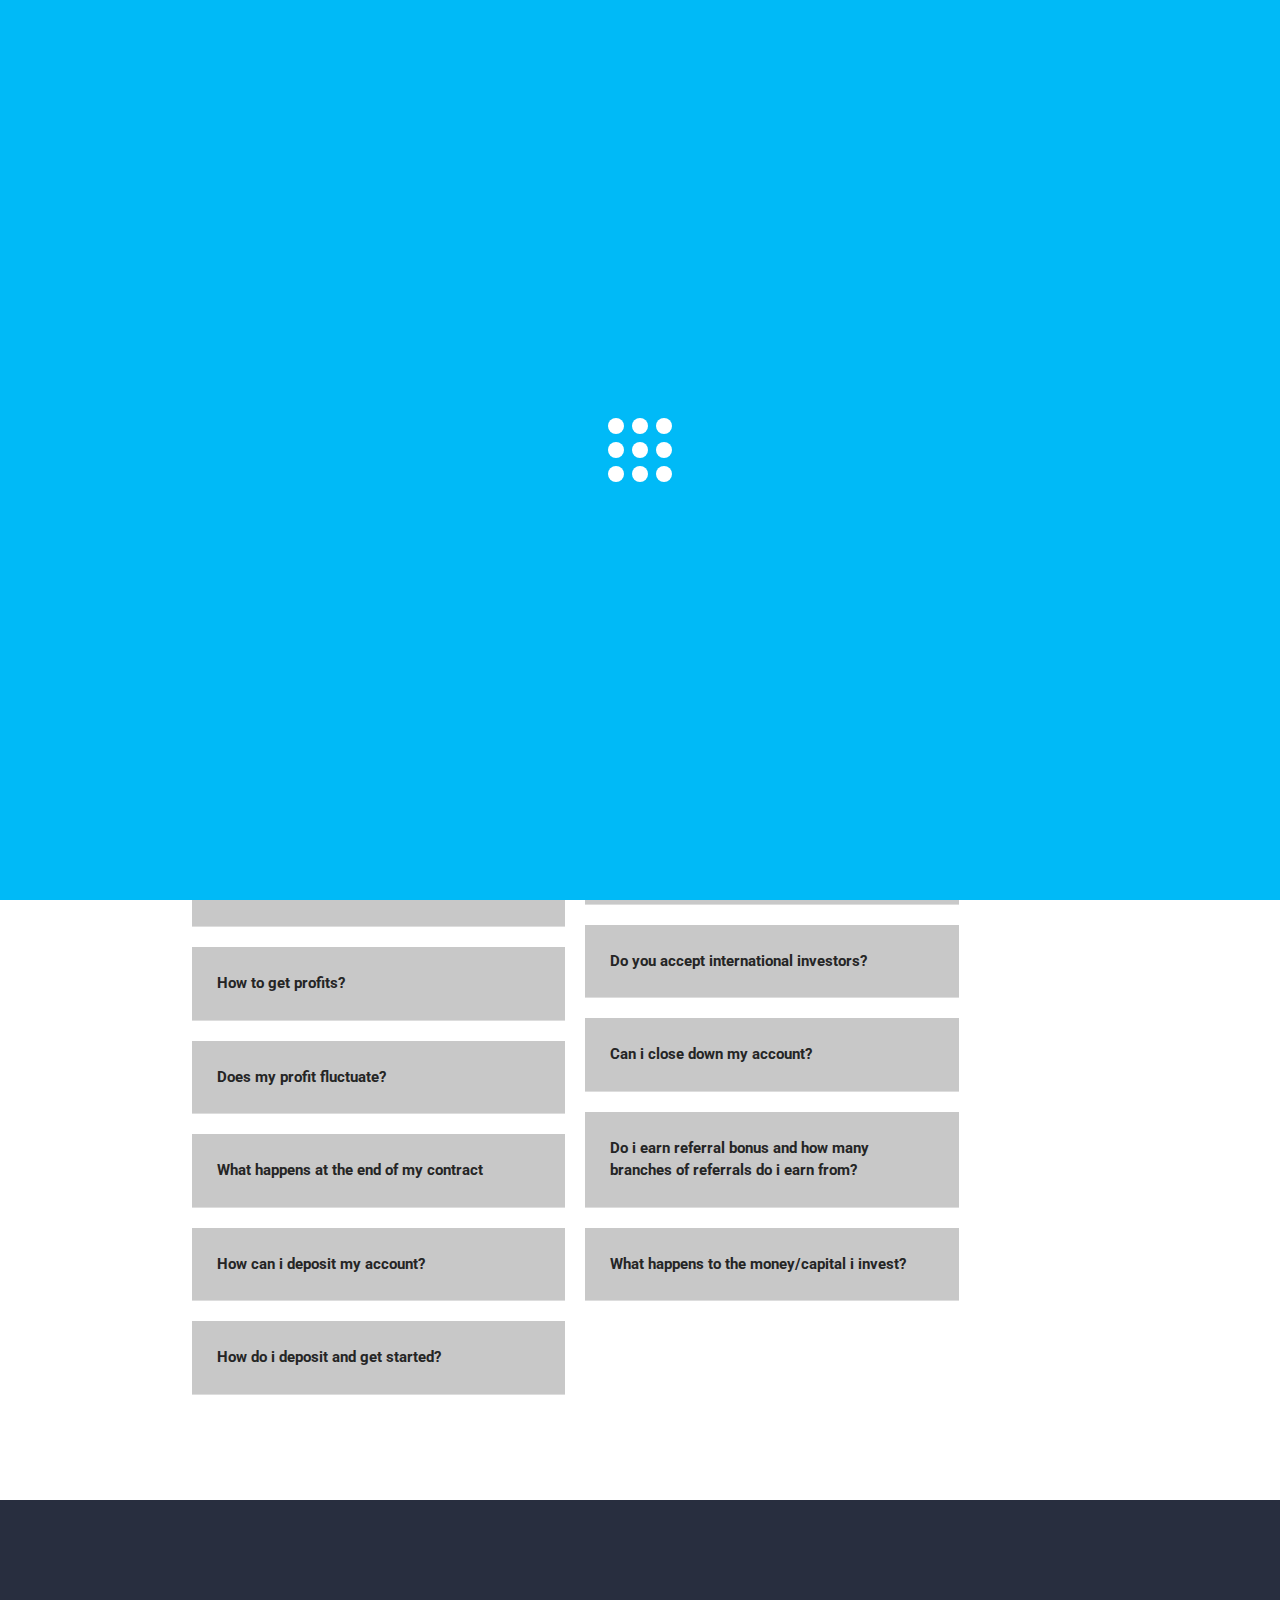
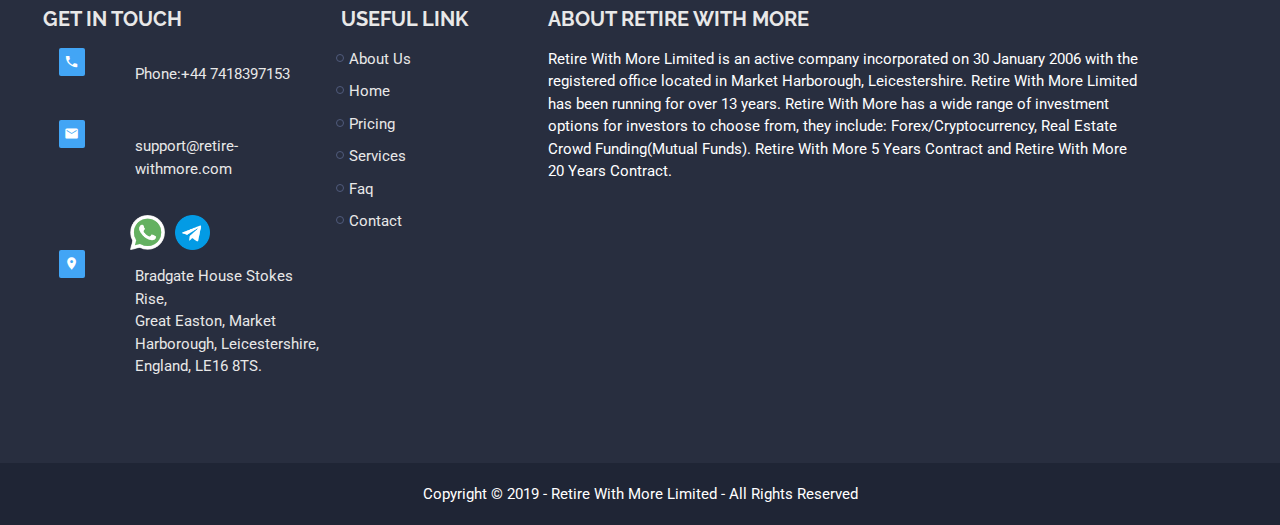
<file: faq.html>
<!DOCTYPE html>
<html>
  <head>
    <!-- get the required files from 3rd party sources -->
    <link href='http://fonts.googleapis.com/css?family=Roboto' rel='stylesheet' type='text/css'>
    <link href='http://fonts.googleapis.com/css?family=Raleway' rel='stylesheet' type='text/css'>
    
    <!--Import Google Icon Font-->
    <link href="https://fonts.googleapis.com/icon?family=Material+Icons" rel="stylesheet">
    <!--Import materialize.css-->
    <link href="https://fonts.googleapis.com/icon?family=Material+Icons" rel="stylesheet">
    <link rel="stylesheet" href="https://cdnjs.cloudflare.com/ajax/libs/materialize/1.0.0/css/materialize.min.css">
    <link href="https://fonts.googleapis.com/icon?family=Material+Icons" rel="stylesheet">

    <link rel="icon" href="img/favicon.png" sizes="32x32" />
    <link rel="stylesheet" href="styles/main.css">
    <link rel="stylesheet" href="styles/faq.css">
    <link rel="stylesheet" href="styles/loader.css">

    <!--Let browser know website is optimized for mobile-->
    <meta name="viewport" content="width=device-width, initial-scale=1.0"/>

    <title>Retire With More Investment</title>
  </head>

  <body>
    <div class="preloader-background">
      <div class="la-ball-grid-pulse la-2x">
        <div></div>
        <div></div>
        <div></div>
        <div></div>
        <div></div>
        <div></div>
        <div></div>
        <div></div>
        <div></div>
    </div>
    </div>
      <div class="hide-on-med-and-down white-text" id="top-bar">
        <div id="top-bar-left">
            <span class="col l3" id="retirement-fun">Make Retirement Fun</span class="col l2">
            <span class="col l3"><i class="material-icons tiny">phone</i> +447418397153</span>
            <span class="col l1"><a href="#"><img src="img/whatsapp.png" alt="telegram" class="responsive-image"></a></span>
            <span class="col l1"><a href="#"><img src="img/telegram.png" alt="telegram" class="responsive-image"></a></span>
            <span class="col l4"><i class="material-icons tiny">email</i> support@retire-withmore.com</span>
        </div>
        <div>
            <div id="google_translate_element"></div>
            <script type="text/javascript">
                function googleTranslateElementInit() {
                new google.translate.TranslateElement({pageLanguage: 'en'}, 'google_translate_element');
                }
            </script>
        </div>
      </div>
    
      <nav class="white fixed z-depth-0">
        <div class="nav-wrapper" id="navigation">
          <a href="index.html" class="brand-logo black-text hide-on-med-and-down"><img src="img/logo.png" alt="logo" class="responsive-img"></a>
          <a href="index.html" class="brand-logo black-text hide-on-large-only left"><img src="img/logo.png" alt="logo" class="responsive-img"></a>
          <a href="#" data-target="mobile-demo" class="sidenav-trigger right black-text"><i class="material-icons">menu</i></a>
          <ul id="nav-mobile" class="right hide-on-med-and-down">
            <li><a href="index.html" id="home-tab">Home</a></li>
            <li><a href="about.html">About Us</a></li>
            <li><a href="pricing.html">Pricing</a></li>
            <li><a href="faq.html">FAQ</a></li>
            <li><a href="services.html">Services</a></li>
            <li><a href="contact.html">Contact</a></li>
            <li><a href="login.html" class="btn-flat blue white-text auth-link">Login</a></li>
            <li><a href="register.html" class="btn-flat blue white-text auth-link">Register</a></li>
          </ul>
        </div>
      </nav>
      <ul class="sidenav" id="mobile-demo">
        <li><a href="index.html" id="home-tab">Home</a></li>
        <li><a href="about.html">About Us</a></li>
        <li><a href="pricing.html">Pricing</a></li>
        <li><a href="faq.html">FAQ</a></li>
        <li><a href="services.html">Services</a></li>
        <li><a href="contact.html">Contact</a></li>
        <li><a href="login.html" class="btn-flat blue white-text auth-link">Login</a></li>
        <li><a href="register.html" class="btn-flat blue white-text auth-link">Register</a></li>
      </ul>
      <section id="page-showcase" class="center-align">
          <h2>FAQ</h2>
          <p><a href="index.html">Home</a> // FAQ</p>
      </section>
      <div class="container row" id="faq">
        <ul class="collapsible col l5 m12 s12 z-depth-0" style="margin-right: 10px !important">
          <li class="active">
            <div class="collapsible-header">What is Retire With More?</div>
            <div class="collapsible-body"><span>Retire With More Limited is an active company incorporated on 30 January 2006 with the registered office located in Market Harborough, Leicestershire. We are a company that deal with retirement investments and helping individuals profit on their retirement funds..</span></div>
          </li>
          <li>
            <div class="collapsible-header">Is Retire With More a registered company?</div>
            <div class="collapsible-body"><span>Retire With More is registered with the UK government.View License of incorporation</span></div>
          </li>
          <li>
            <div class="collapsible-header">How does the investment process work?</div>
            <div class="collapsible-body"><span>You create an account, choose the investment sector you wish to invest in and then make a deposit to activate it. then your work is done.</span></div>
          </li>
          <li>
            <div class="collapsible-header">How to get profits?</div>
            <div class="collapsible-body"><span>We have highly skilled traders and analysts working 24/7, trading for you and sourcing for deals to close to meet up to your weekly ROI. With our large network in large companies and governments around the world, we are able to achieve that.</span></div>
          </li>
          <li>
            <div class="collapsible-header">Does my profit fluctuate?</div>
            <div class="collapsible-body"><span>NO! The company ensures it meets up with its contract with you.</span></div>
          </li>
          <li>
            <div class="collapsible-header">What happens at the end of my contract</div>
            <div class="collapsible-body"><span>You receive all your capital and profits.</span></div>
          </li>
          <li>
            <div class="collapsible-header">How can i deposit my account?</div>
            <div class="collapsible-body"><span>We support the following deposit methods: Internet wallets: Bitcoin and Ethereum, PayPal, Bank Wire - please login to your account in order to obtain necessary bank details to facilitate your investment deposits/funding.</span></div>
          </li>
          <li>
            <div class="collapsible-header">How do i deposit and get started?</div>
            <div class="collapsible-body"><span>For investments in the forex/cryptocurrency payments are made via bitcoin. We are trading for you in forex and cryptocurrency, it is only logical that payments are also made via cryptocurrencies so as to make the process smooth and enable trades begin with immediate effect.</span></div>
          </li>
        </ul>

        <ul class="collapsible col l5 m12 s12 hide-on-med-and-down z-depth-0" style="margin-left: 10px !important">
          <li class="active">
            <div class="collapsible-header">Can i loose my investment capital?</div>
            <div class="collapsible-body"><span>No you can’t. All clients’ funds are held in segregated accounts, meaning completely separate from the company’s accounts. Clients funds are kept by ICC Intercertus Capital Limited in first class banks.</span></div>
          </li>
          <li>
            <div class="collapsible-header">Wich currencies can i use to fund my account?</div>
            <div class="collapsible-body"><span>We are currently accepting the following currencies: USD, EUR, GBP, AUD.</span></div>
          </li>
          <li>
            <div class="collapsible-header">How long does it take for my funds to be deposited or withdrawn</div>
            <div class="collapsible-body"><span>Depending on the deposit method, wire deposit usually takes between 3 to 5 working days, depending on the sending bank while cryptocurrencies such as bitcoin are instant. On this note, we always advise investors to make use of cryptocurrencies.</span></div>
          </li>
          <li>
            <div class="collapsible-header">Do you accept international investors?</div>
            <div class="collapsible-body"><span>Yes we do! We have thousands of investors from Australia, USA, Canada, Africa and Asia. We are an international company</span></div>
          </li>
          <li>
            <div class="collapsible-header">Can i close down my account?</div>
            <div class="collapsible-body"><span>Yes, once you complete the minimum investment period, you can contact support to close your account and you will be given your capital and whatever profits you have accrued.</span></div>
          </li>
          <li>
            <div class="collapsible-header">Do i earn referral bonus and how many branches of referrals do i earn from?</div>
            <div class="collapsible-body"><span>You earn 5% of all your direct referrals first deposits and 3% of 2 further referral branches.</span></div>
          </li>
          <li>
            <div class="collapsible-header">What happens to the money/capital i invest?</div>
            <div class="collapsible-body"><span>Your initial capital is given back to you along with what profits are left in your account. </span></div>
          </li>
        </ul>
        <ul class="collapsible col l5 m12 s12 hide-on-large-only z-depth-0">
          <li>
            <div class="collapsible-header">Can i loose my investment capital?</div>
            <div class="collapsible-body"><span>No you can’t. All clients’ funds are held in segregated accounts, meaning completely separate from the company’s accounts. Clients funds are kept by ICC Intercertus Capital Limited in first class banks.</span></div>
          </li>
          <li>
            <div class="collapsible-header">Wich currencies can i use to fund my account?</div>
            <div class="collapsible-body"><span>We are currently accepting the following currencies: USD, EUR, GBP, AUD.</span></div>
          </li>
          <li>
            <div class="collapsible-header">How long does it take for my funds to be deposited or withdrawn</div>
            <div class="collapsible-body"><span>Depending on the deposit method, wire deposit usually takes between 3 to 5 working days, depending on the sending bank while cryptocurrencies such as bitcoin are instant. On this note, we always advise investors to make use of cryptocurrencies.</span></div>
          </li>
          <li>
            <div class="collapsible-header">Do you accept international investors?</div>
            <div class="collapsible-body"><span>Yes we do! We have thousands of investors from Australia, USA, Canada, Africa and Asia. We are an international company</span></div>
          </li>
          <li>
            <div class="collapsible-header">Can i close down my account?</div>
            <div class="collapsible-body"><span>Yes, once you complete the minimum investment period, you can contact support to close your account and you will be given your capital and whatever profits you have accrued.</span></div>
          </li>
          <li>
            <div class="collapsible-header">Do i earn referral bonus and how many branches of referrals do i earn from?</div>
            <div class="collapsible-body"><span>You earn 5% of all your direct referrals first deposits and 3% of 2 further referral branches.</span></div>
          </li>
          <li>
            <div class="collapsible-header">What happens to the money/capital i invest?</div>
            <div class="collapsible-body"><span>Your initial capital is given back to you along with what profits are left in your account. </span></div>
          </li>
        </ul>
      </div>
      <a href="#top-bar" id="to-top">
        <i class="material-icons">expand_less</i>
      </a>
      <footer>
        <div class="row" id="footer-top">
          <div class="col l3 m3 s10">
            <h3 class="col s12">GET IN TOUCH</h3>
            <div class="row"><div class="blue lighten-1 footer-icon col l1 m1 s1"><i class="material-icons white-text tiny center-align">phone</i></div> <p class="col l8 m10 s11">Phone:+44 7418397153</p></div>
            <div class="row"><div class="blue lighten-1 footer-icon col l1 m1 s1"><i class="material-icons white-text tiny">email</i></div> <p class="col l8 m10 s11">support@retire-withmore.com</p></div>
            <div class="footer-image-holder"><img src="img/whatsapp.png" alt="whatsapp" class="responsive-img left"><img src="img/telegram.png" alt="telegram" class="responsive-img"></div>
            <div class="row"><div class="blue lighten-1 footer-icon col l1 m1 s1"><i class="material-icons white-text tiny">place</i></div><p class="col l8 m10 s11">Bradgate House Stokes Rise,<br> Great Easton, Market<br> Harborough, Leicestershire,<br> England, LE16 8TS.</p></div>
          </div>
          <div class="col l2 m3 s10" id="footer-link-holder">
            <h3>USEFUL LINK</h3>
            <ul type="disc">
              <li><a href="index.html">about us</a></li>
              <li><a href="about.html">home</a></li>
              <li><a href="pricing.html">pricing</a></li>
              <li><a href="faq.html">services</a></li>
              <li><a href="services.html">faq</a></li>
              <li><a href="contact.html">contact</a></li>
            </ul>
          </div>
          <div class="col l6 m4 s10">
            <h3>ABOUT RETIRE WITH MORE</h3>
            <p class="white-text">Retire With More Limited is an active company incorporated on 30 January 2006 with the registered office located in Market Harborough, Leicestershire. Retire With More Limited has been running for over 13 years.
              Retire With More has a wide range of investment options for investors to choose from, they include: Forex/Cryptocurrency, Real Estate Crowd Funding(Mutual Funds). Retire With More 5 Years Contract and Retire With More 20 Years Contract.</p>
          </div>
        </div>
        <div id="footer-bottom" class="center-align white-text">
          Copyright &copy; 2019 - Retire With More Limited - All Rights Reserved
        </div>
      </footer>
    <!--JavaScript at end of body for optimized loading-->
  <script src="https://code.jquery.com/jquery-3.4.1.js" integrity="sha256-WpOohJOqMqqyKL9FccASB9O0KwACQJpFTUBLTYOVvVU="
  crossorigin="anonymous"></script>
    <script src="https://cdnjs.cloudflare.com/ajax/libs/materialize/1.0.0/js/materialize.min.js"></script>
    <script>
      document.addEventListener('DOMContentLoaded', function() {
        var elems = document.querySelectorAll('.sidenav');
        var instances = M.Sidenav.init(elems, {});
        var options = {
          onOpenStart: e =>{}
        }
        var elems = document.querySelectorAll('.collapsible');
        var instances = M.Collapsible.init(elems, options);
        var instance = M.Collapsible.getInstance(elems);
      });
    let toTop = $("#to-top")
    toTop.addClass("hide")
    toTop.on('click', function (e) {
      e.preventDefault()

      $('html, body').animate(
        {
          scrollTop: $($(this).attr('href')).offset().top,
        },
        500,
        'linear'
      )
    })
    $(window).on('scroll', () => {
      if ($(window).scrollTop() > 300) {
        toTop.removeClass("hide");
      } else {
        toTop.addClass("hide");
      }
    })
    document.addEventListener("DOMContentLoaded", function(){
      $('.preloader-background').delay(1700).fadeOut('slow');
      
      $('.preloader-wrapper')
        .delay(1700)
        .fadeOut();
    });
    </script>
    </body>
</html>
</file>
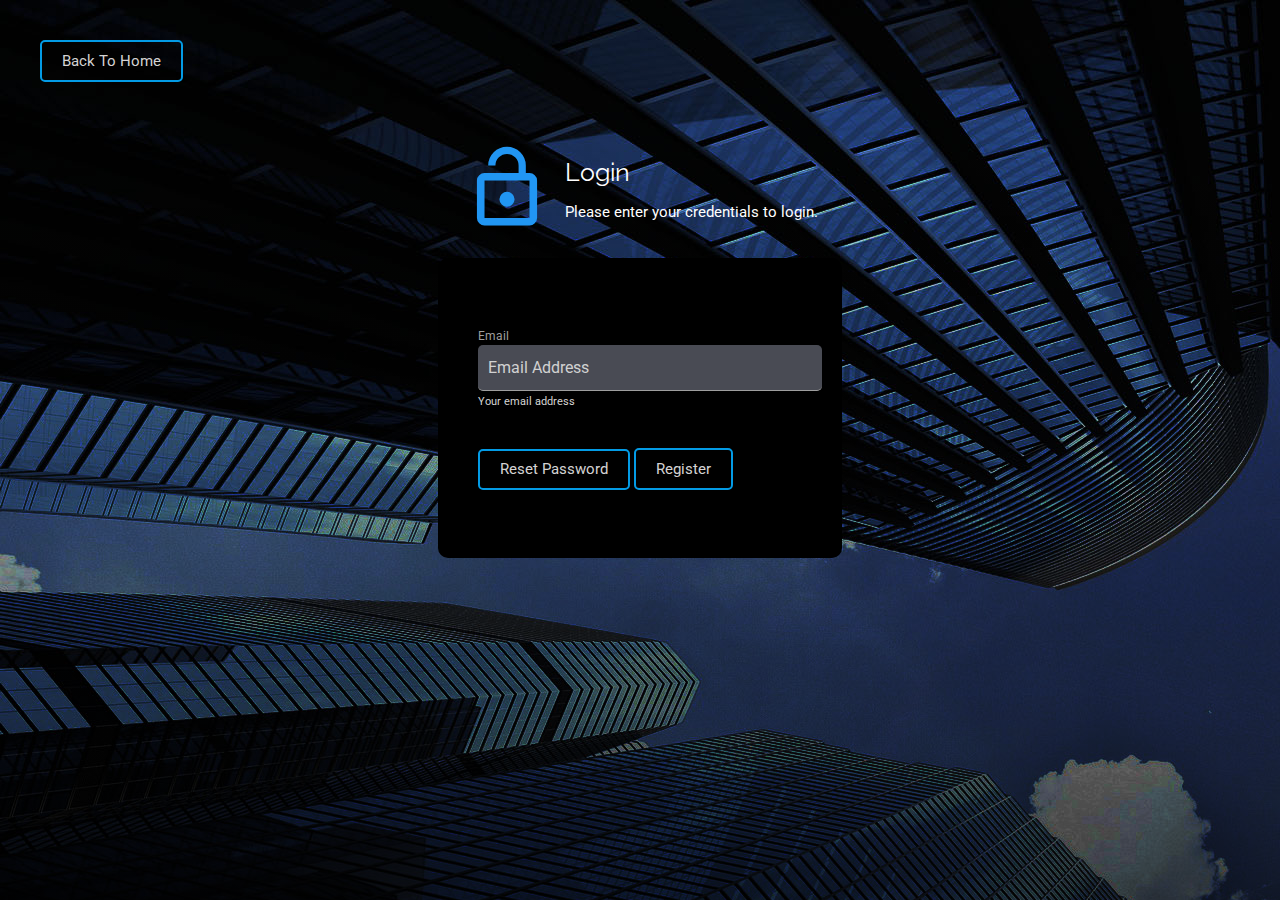
<file: forgot.html>
<!DOCTYPE html>
<html>

<head>
  <!-- get the required files from 3rd party sources -->
  <link href='http://fonts.googleapis.com/css?family=Roboto' rel='stylesheet' type='text/css'>
  <link href='http://fonts.googleapis.com/css?family=Raleway' rel='stylesheet' type='text/css'>

  <!--Import Google Icon Font-->
  <link href="https://fonts.googleapis.com/icon?family=Material+Icons" rel="stylesheet">
  <!--Import materialize.css-->
  <link href="https://fonts.googleapis.com/icon?family=Material+Icons" rel="stylesheet">
  <link rel="stylesheet" href="https://cdnjs.cloudflare.com/ajax/libs/materialize/1.0.0/css/materialize.min.css">
  <link href="https://fonts.googleapis.com/icon?family=Material+Icons" rel="stylesheet">

  <link rel="icon" href="img/favicon.png" sizes="32x32" />
  <link rel="stylesheet" href="styles/main.css">
  <link rel="stylesheet" href="styles/auth.css">

  <!--Let browser know website is optimized for mobile-->
  <meta name="viewport" content="width=device-width, initial-scale=1.0" />

  <title>Forgot Password? | Retire With More Investment</title>
</head>

<body>
    <a href="index.html" id="back-button">Back To Home</a>
    <div id="form-wrapper" class="row">
        <div class="col l4 offset-l4 m8 offset-m2 s10 offset-s1">
            <div id="heading">
                <i class="material-icons large blue-text">lock_open</i>
                <div>
                    <h5>Login</h5>
                    <p>Please enter your credentials to login.</p>
                </div>
            </div>
            <div>
                <form action="" id="form-holder" style="height: 300px !important">
                    <label for=email>Email</label>
                    <input type="email" id="email" placeholder="Email Address">
                    <sub>Your email address</sub>
                    <div style="margin-top: 50px;">
                        <input type="submit" value="Reset Password" class="auth-icons">
                        <a href="register.html" class="auth-icons">Register</a>
                    </div>
                </form>
            </div>
        </div>
    </div>
    
    <script src="https://code.jquery.com/jquery-3.4.1.js" integrity="sha256-WpOohJOqMqqyKL9FccASB9O0KwACQJpFTUBLTYOVvVU="
    crossorigin="anonymous"></script>
    <script src="https://cdnjs.cloudflare.com/ajax/libs/materialize/1.0.0/js/materialize.min.js"></script>
    <script>
        
      document.addEventListener("DOMContentLoaded", function(){
        $('.preloader-background').delay(1700).fadeOut('slow');
        
        $('.preloader-wrapper')
          .delay(1700)
          .fadeOut();
      });
    </script>
</body>
</html>
</file>
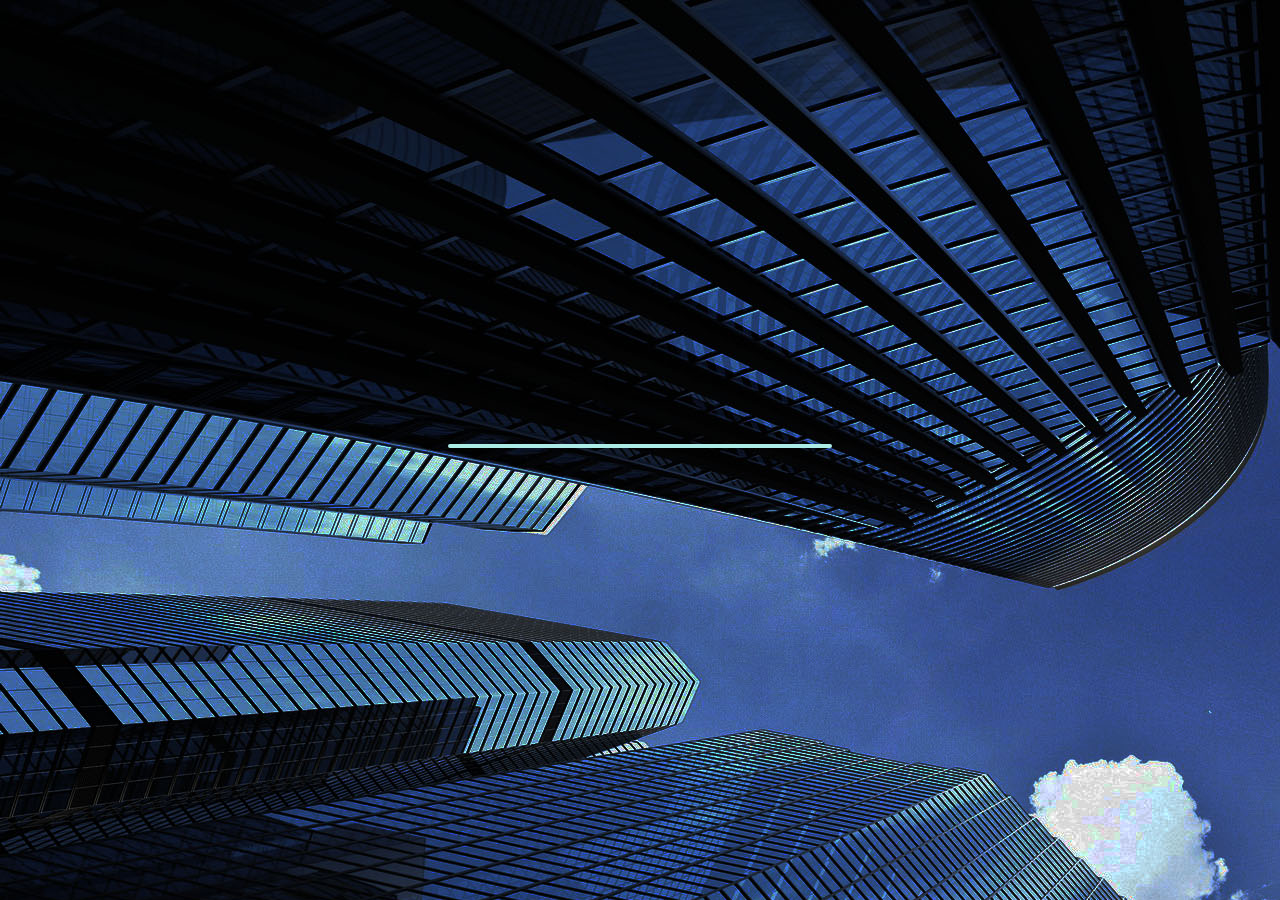
<file: login.html>
<!DOCTYPE html>
<html>

<head>
  <!-- get the required files from 3rd party sources -->
  <link href='http://fonts.googleapis.com/css?family=Roboto' rel='stylesheet' type='text/css'>
  <link href='http://fonts.googleapis.com/css?family=Raleway' rel='stylesheet' type='text/css'>

  <!--Import Google Icon Font-->
  <link href="https://fonts.googleapis.com/icon?family=Material+Icons" rel="stylesheet">
  <!--Import materialize.css-->
  <link href="https://fonts.googleapis.com/icon?family=Material+Icons" rel="stylesheet">
  <link rel="stylesheet" href="https://cdnjs.cloudflare.com/ajax/libs/materialize/1.0.0/css/materialize.min.css">
  <link href="https://fonts.googleapis.com/icon?family=Material+Icons" rel="stylesheet">

  <link rel="icon" href="img/favicon.png" sizes="32x32" />
  <link rel="stylesheet" href="styles/main.css">
  <link rel="stylesheet" href="styles/auth.css">

  <!--Let browser know website is optimized for mobile-->
  <meta name="viewport" content="width=device-width, initial-scale=1.0" />

  <title>Login | Retire With More Investment</title>
</head>

<body>
    <div class="preloader-background" style="background-image: url(img/new.jpg);">
        <!-- <div class="preloader-wrapper big active"> -->
            <div class="container" style="width: 30% !important">
                <div class="progress">
                    <div class="indeterminate"></div>
                </div>
            </div>
        <!-- </div> -->
      </div>
    <a href="index.html" id="back-button">Back To Home</a>
    <div id="form-wrapper" class="row">
        <div class="col l4 offset-l4 m8 offset-m2 s10 offset-s1">
            <div id="heading">
                <i class="material-icons large blue-text">lock_open</i>
                <div>
                    <h5>Login</h5>
                    <p>Please enter your credentials to login.</p>
                </div>
            </div>
            <div>
                <form action="" id="form-holder">
                    <label for=email>Email</label>
                    <input type="email" id="email" placeholder="Email Address">
                    <sub>Your email address</sub>
                    <label for="password">Password</label>
                    <input type="password" name="password" id="password" placeholder="*******">
                    <div>
                        <span><input type="checkbox" name="remember" value="remember">Remember me</span>
                        <a href="forgot.html" class="right">Forgot password?</a>
                    </div>
                    <div>
                        <input type="submit" value="Login" class="auth-icons">
                        <a href="register.html" class="auth-icons">Register</a>
                    </div>
                </form>
            </div>
        </div>
    </div>
    
  <script src="https://code.jquery.com/jquery-3.4.1.js" integrity="sha256-WpOohJOqMqqyKL9FccASB9O0KwACQJpFTUBLTYOVvVU="
  crossorigin="anonymous"></script>
  <script src="https://cdnjs.cloudflare.com/ajax/libs/materialize/1.0.0/js/materialize.min.js"></script>
  <script>
      
    document.addEventListener("DOMContentLoaded", function(){
      $('.preloader-background').delay(1700).fadeOut('slow');
      
      $('.preloader-wrapper')
        .delay(1700)
        .fadeOut();
    });
  </script>
</body>
</html>
</file>
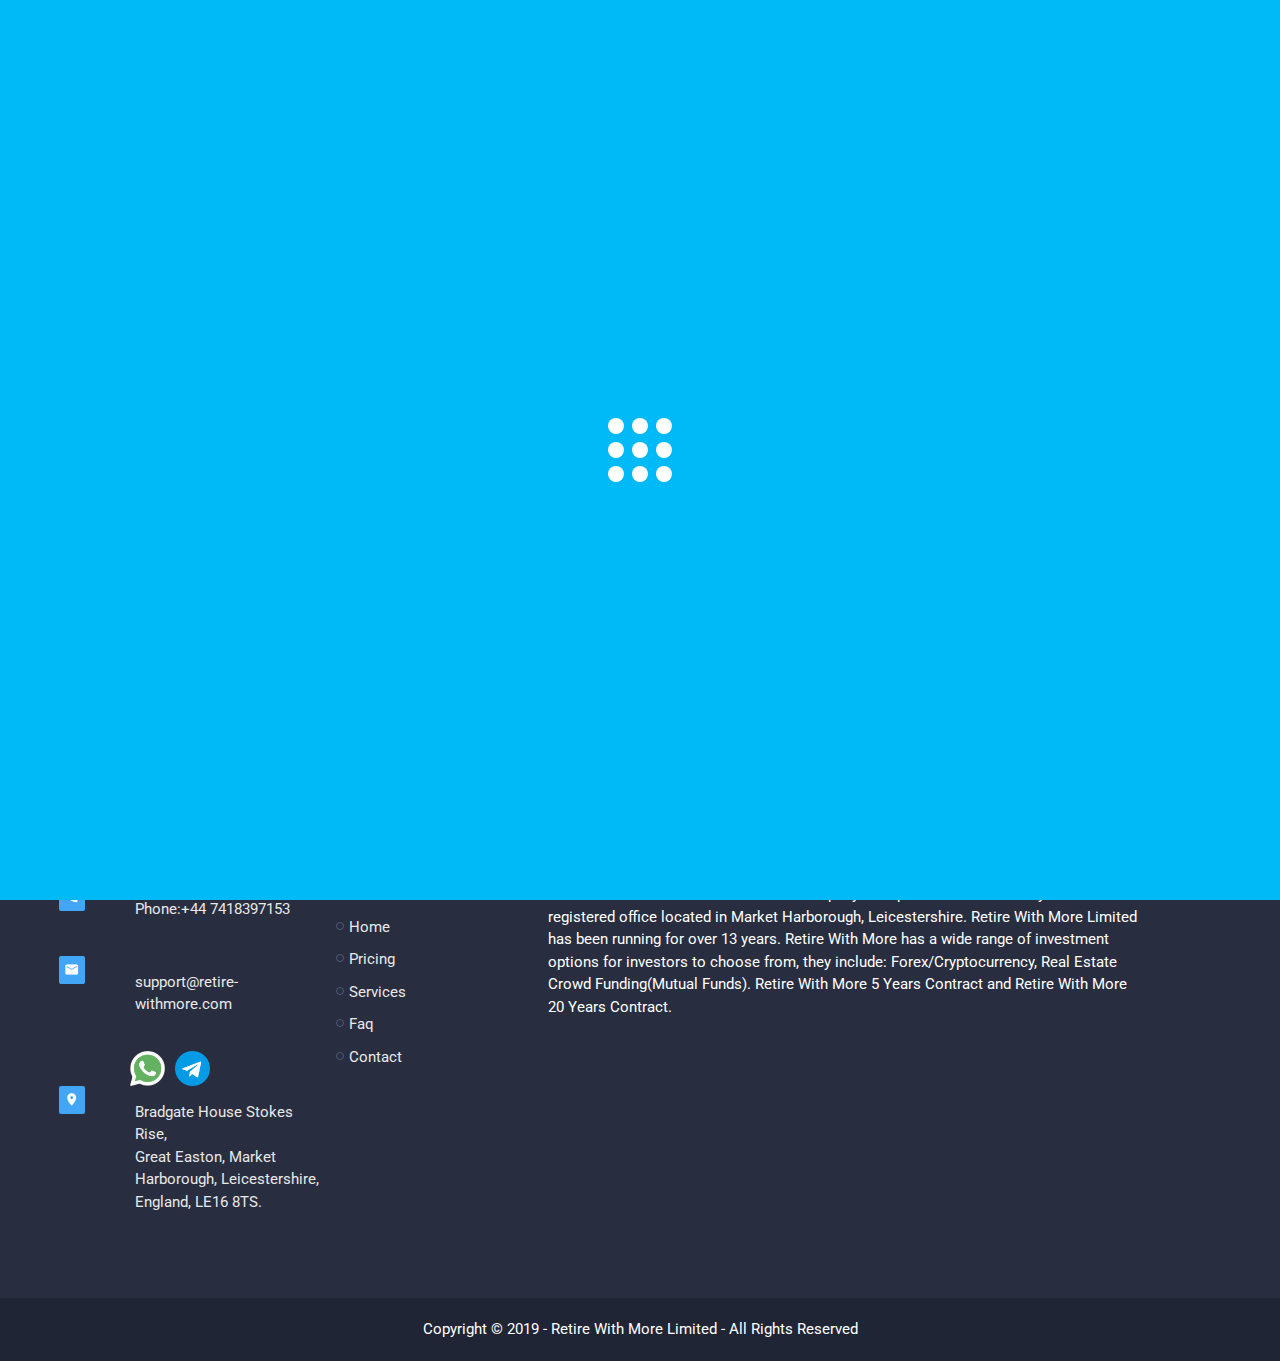
<file: partner.html>
<!DOCTYPE html>
<html>
  <head>
    <!-- get the required files from 3rd party sources -->
    <link href='http://fonts.googleapis.com/css?family=Roboto' rel='stylesheet' type='text/css'>
    <link href='http://fonts.googleapis.com/css?family=Raleway' rel='stylesheet' type='text/css'>
    
    <!--Import Google Icon Font-->
    <link href="https://fonts.googleapis.com/icon?family=Material+Icons" rel="stylesheet">
    <!--Import materialize.css-->
    <link href="https://fonts.googleapis.com/icon?family=Material+Icons" rel="stylesheet">
    <link rel="stylesheet" href="https://cdnjs.cloudflare.com/ajax/libs/materialize/1.0.0/css/materialize.min.css">
    <link href="https://fonts.googleapis.com/icon?family=Material+Icons" rel="stylesheet">

    <link rel="icon" href="img/favicon.png" sizes="32x32" />
    <link rel="stylesheet" href="styles/main.css">
    <link rel="stylesheet" href="styles/pricing.css">
    <link rel="stylesheet" href="styles/loader.css">

    <!--Let browser know website is optimized for mobile-->
    <meta name="viewport" content="width=device-width, initial-scale=1.0"/>

    <title>Retire With More Investment</title>
  </head>

  <body>
    <div class="preloader-background">
      <div class="la-ball-grid-pulse la-2x">
        <div></div>
        <div></div>
        <div></div>
        <div></div>
        <div></div>
        <div></div>
        <div></div>
        <div></div>
        <div></div>
    </div>
    </div>
      <div class="hide-on-med-and-down white-text" id="top-bar">
        <div id="top-bar-left">
            <span class="col l3" id="retirement-fun">Make Retirement Fun</span class="col l2">
            <span class="col l3"><i class="material-icons tiny">phone</i> +447418397153</span>
            <span class="col l1"><a href="#"><img src="img/whatsapp.png" alt="telegram" class="responsive-image"></a></span>
            <span class="col l1"><a href="#"><img src="img/telegram.png" alt="telegram" class="responsive-image"></a></span>
            <span class="col l4"><i class="material-icons tiny">email</i> support@retire-withmore.com</span>
        </div>
        <div>
            <div id="google_translate_element"></div>
            <script type="text/javascript">
                function googleTranslateElementInit() {
                new google.translate.TranslateElement({pageLanguage: 'en'}, 'google_translate_element');
                }
            </script>
        </div>
      </div>
    
      <nav class="white fixed z-depth-0">
        <div class="nav-wrapper" id="navigation">
          <a href="index.html" class="brand-logo black-text hide-on-med-and-down"><img src="img/logo.png" alt="logo" class="responsive-img"></a>
          <a href="index.html" class="brand-logo black-text hide-on-large-only left"><img src="img/logo.png" alt="logo" class="responsive-img"></a>
          <a href="#" data-target="mobile-demo" class="sidenav-trigger right black-text"><i class="material-icons">menu</i></a>
          <ul id="nav-mobile" class="right hide-on-med-and-down">
            <li><a href="index.html" id="home-tab">Home</a></li>
            <li><a href="about.html">About Us</a></li>
            <li><a href="pricing.html">Pricing</a></li>
            <li><a href="faq.html">FAQ</a></li>
            <li><a href="services.html">Services</a></li>
            <li><a href="contact.html">Contact</a></li>
            <li><a href="login.html" class="btn-flat blue white-text auth-link">Login</a></li>
            <li><a href="register.html" class="btn-flat blue white-text auth-link">Register</a></li>
          </ul>
        </div>
      </nav>
      <ul class="sidenav" id="mobile-demo">
        <li><a href="index.html" id="home-tab">Home</a></li>
        <li><a href="about.html">About Us</a></li>
        <li><a href="pricing.html">Pricing</a></li>
        <li><a href="faq.html">FAQ</a></li>
        <li><a href="services.html">Services</a></li>
        <li><a href="contact.html">Contact</a></li>
        <li><a href="login.html" class="btn-flat blue white-text auth-link">Login</a></li>
        <li><a href="register.html" class="btn-flat blue white-text auth-link">Register</a></li>
      </ul>
      <section id="page-showcase" class="center-align">
          <!-- <h2>About Us</h2> -->
          <p style="padding:40px 0px"><a href="index.html">Home</a> // Pricing</p>
      </section>
      <section class="row section">
        <div class="step col l2 m10 s10">
          <div><img src="img/gift.png" alt="step-1"></div>
          <div>SILVER</div>
          <p class="center-align">3 Referrals earns you silver and the 5% Referral bonus.</p>
        </div>
        <div class="step col l2 m10 s10">
            <div><img src="img/gift.png" alt="step-1"></div>
          <div>GOLD</div>
          <p class="center-align">5 Referrals earns you GOLD Benefit: 6% Referral bonus £50 extra.</p>
        </div>
        <div class="step col l2 m10 s10">
            <div><img src="img/gift.png" alt="step-1"></div>
          <div>DIAMOND</div>
          <p class="center-align">7 Referrals earns you DIAMOND. Benefit: 6% Referral bonus £100 extra for 3 months</p>
        </div>
        <div class="step col l2 m10 s10">
            <div><img src="img/gift.png" alt="step-1"></div>
          <div>PLATINUM</div>
          <p class="center-align">10 referrals earns you PLATINUM Benefit: 6% referral bonus £100 monthly for 12months</p>
        </div>
      </section>
      <h1 class="flow-text black-text center-align"><b>Note: all Referrals must invest for you to enjoy these benefits</b></h1>
      <footer>
        <div class="row" id="footer-top">
          <div class="col l3 m3 s10">
            <h3 class="col s12">GET IN TOUCH</h3>
            <div class="row"><div class="blue lighten-1 footer-icon col l1 m1 s1"><i class="material-icons white-text tiny center-align">phone</i></div> <p class="col l8 m10 s11">Phone:+44 7418397153</p></div>
            <div class="row"><div class="blue lighten-1 footer-icon col l1 m1 s1"><i class="material-icons white-text tiny">email</i></div> <p class="col l8 m10 s11">support@retire-withmore.com</p></div>
            <div class="footer-image-holder"><img src="img/whatsapp.png" alt="whatsapp" class="responsive-img left"><img src="img/telegram.png" alt="telegram" class="responsive-img"></div>
            <div class="row"><div class="blue lighten-1 footer-icon col l1 m1 s1"><i class="material-icons white-text tiny">place</i></div><p class="col l8 m10 s11">Bradgate House Stokes Rise,<br> Great Easton, Market<br> Harborough, Leicestershire,<br> England, LE16 8TS.</p></div>
          </div>
          <div class="col l2 m3 s10" id="footer-link-holder">
            <h3>USEFUL LINK</h3>
            <ul type="disc">
              <li><a href="index.html">about us</a></li>
              <li><a href="about.html">home</a></li>
              <li><a href="pricing.html">pricing</a></li>
              <li><a href="faq.html">services</a></li>
              <li><a href="services.html">faq</a></li>
              <li><a href="contact.html">contact</a></li>
            </ul>
          </div>
          <div class="col l6 m4 s10">
            <h3>ABOUT RETIRE WITH MORE</h3>
            <p class="white-text">Retire With More Limited is an active company incorporated on 30 January 2006 with the registered office located in Market Harborough, Leicestershire. Retire With More Limited has been running for over 13 years.
              Retire With More has a wide range of investment options for investors to choose from, they include: Forex/Cryptocurrency, Real Estate Crowd Funding(Mutual Funds). Retire With More 5 Years Contract and Retire With More 20 Years Contract.</p>
          </div>
        </div>
        <div id="footer-bottom" class="center-align white-text">
          Copyright &copy; 2019 - Retire With More Limited - All Rights Reserved
        </div>
      </footer>
    <!--JavaScript at end of body for optimized loading-->
  <script src="https://code.jquery.com/jquery-3.4.1.js" integrity="sha256-WpOohJOqMqqyKL9FccASB9O0KwACQJpFTUBLTYOVvVU="
  crossorigin="anonymous"></script>
    <script src="https://cdnjs.cloudflare.com/ajax/libs/materialize/1.0.0/js/materialize.min.js"></script>
    <script>
      document.addEventListener('DOMContentLoaded', function() {
        var elems = document.querySelectorAll('.sidenav');
        var instances = M.Sidenav.init(elems, {});
      });
    document.addEventListener("DOMContentLoaded", function(){
      $('.preloader-background').delay(1700).fadeOut('slow');
      
      $('.preloader-wrapper')
        .delay(1700)
        .fadeOut();
    });
    </script>
    </body>
</html>
</file>
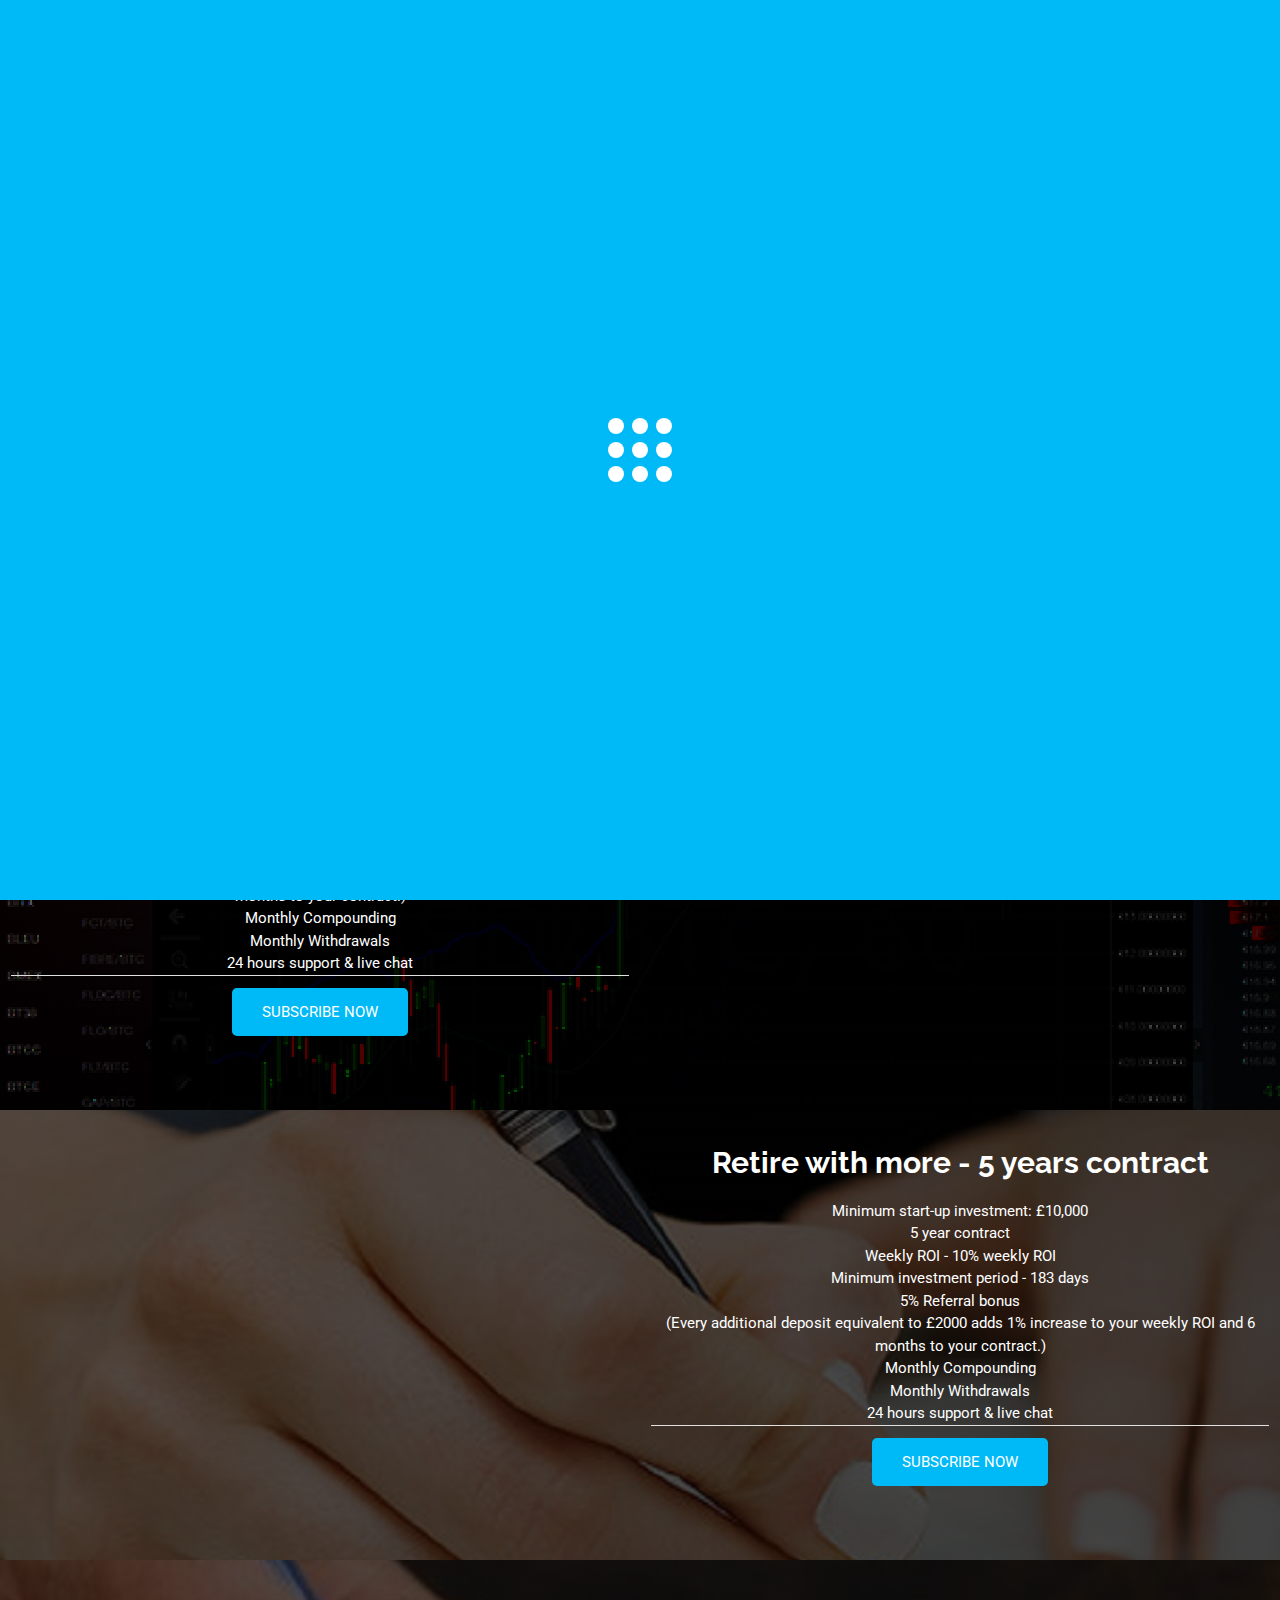
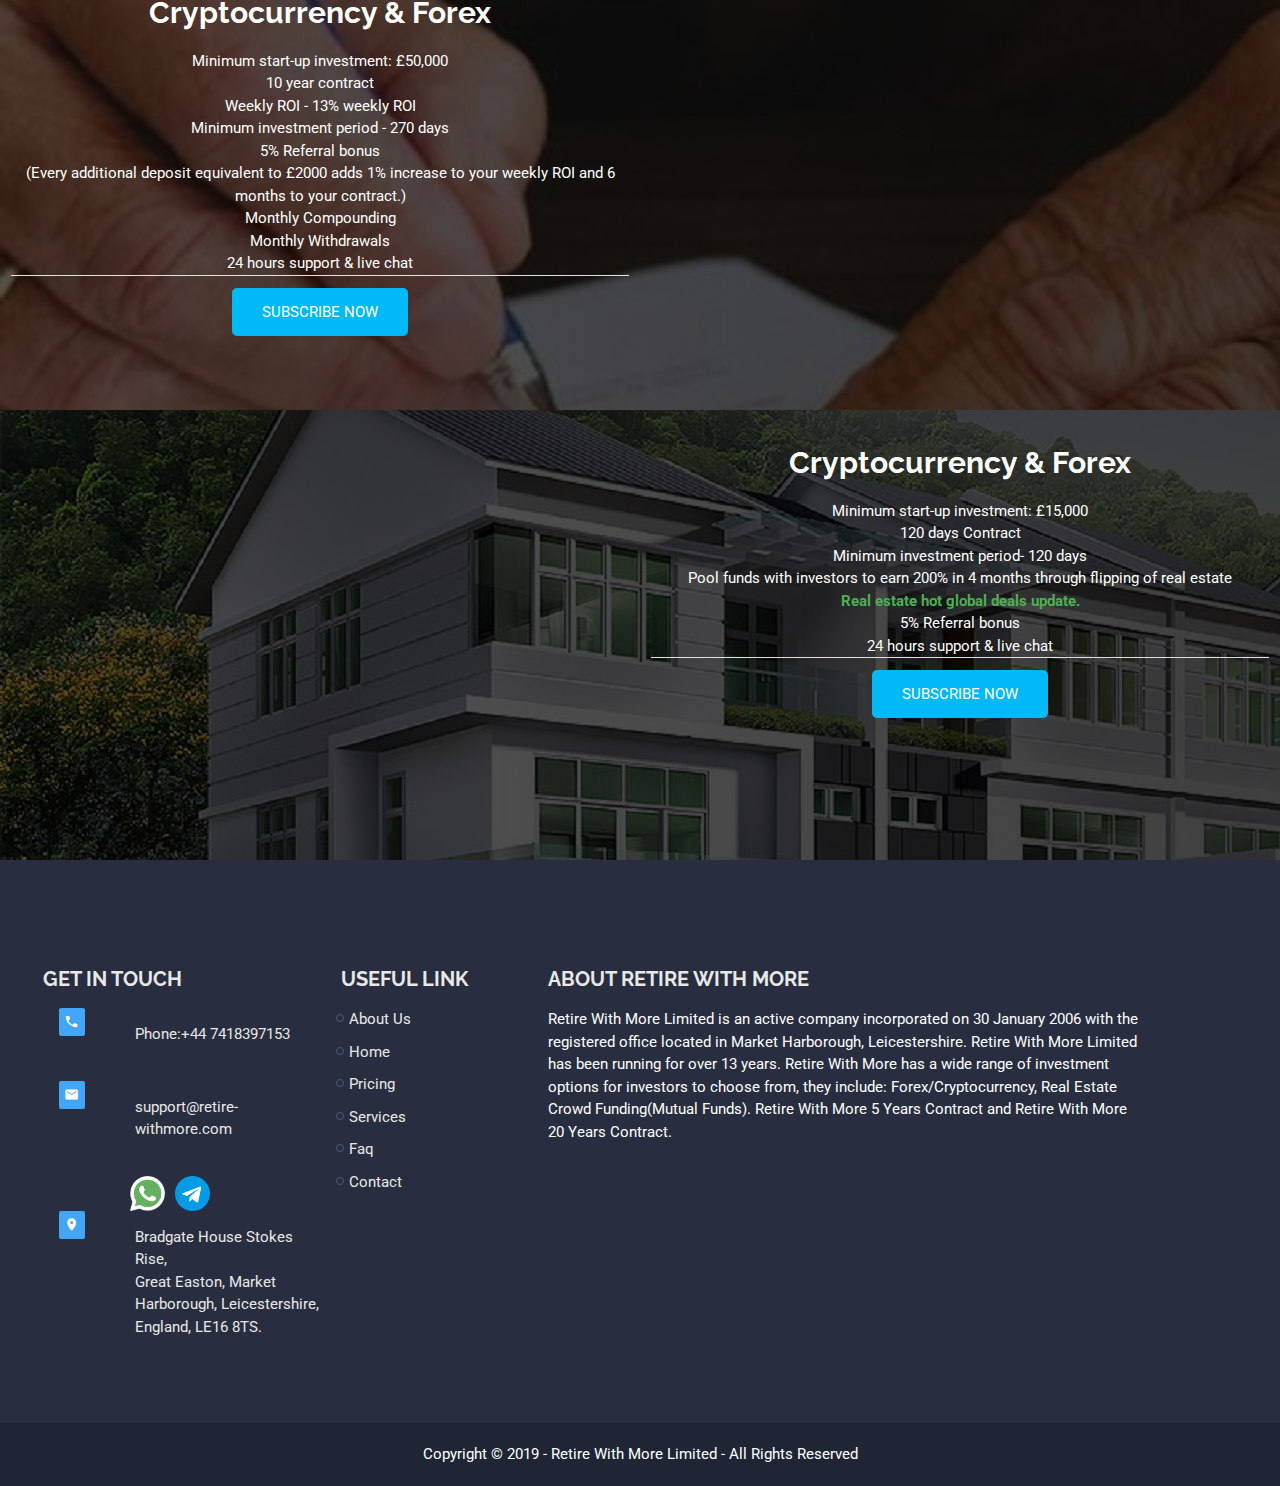
<file: pricing.html>
<!DOCTYPE html>
<html>
  <head>
    <!-- get the required files from 3rd party sources -->
    <link href='http://fonts.googleapis.com/css?family=Roboto' rel='stylesheet' type='text/css'>
    <link href='http://fonts.googleapis.com/css?family=Raleway' rel='stylesheet' type='text/css'>
    
    <!--Import Google Icon Font-->
    <link href="https://fonts.googleapis.com/icon?family=Material+Icons" rel="stylesheet">
    <!--Import materialize.css-->
    <link href="https://fonts.googleapis.com/icon?family=Material+Icons" rel="stylesheet">
    <link rel="stylesheet" href="https://cdnjs.cloudflare.com/ajax/libs/materialize/1.0.0/css/materialize.min.css">
    <link href="https://fonts.googleapis.com/icon?family=Material+Icons" rel="stylesheet">

    <link rel="icon" href="img/favicon.png" sizes="32x32" />
    <link rel="stylesheet" href="styles/main.css">
    <link rel="stylesheet" href="styles/pricing.css">
    <link rel="stylesheet" href="styles/loader.css">

    <!--Let browser know website is optimized for mobile-->
    <meta name="viewport" content="width=device-width, initial-scale=1.0"/>

    <title>Retire With More Investment</title>
  </head>

  <body>
    <div class="preloader-background">
      <div class="la-ball-grid-pulse la-2x">
        <div></div>
        <div></div>
        <div></div>
        <div></div>
        <div></div>
        <div></div>
        <div></div>
        <div></div>
        <div></div>
    </div>
    </div>
      <div class="hide-on-med-and-down white-text" id="top-bar">
        <div id="top-bar-left">
            <span class="col l3" id="retirement-fun">Make Retirement Fun</span class="col l2">
            <span class="col l3"><i class="material-icons tiny">phone</i> +447418397153</span>
            <span class="col l1"><a href="#"><img src="img/whatsapp.png" alt="telegram" class="responsive-image"></a></span>
            <span class="col l1"><a href="#"><img src="img/telegram.png" alt="telegram" class="responsive-image"></a></span>
            <span class="col l4"><i class="material-icons tiny">email</i> support@retire-withmore.com</span>
        </div>
        <div>
            <div id="google_translate_element"></div>
            <script type="text/javascript">
                function googleTranslateElementInit() {
                new google.translate.TranslateElement({pageLanguage: 'en'}, 'google_translate_element');
                }
            </script>
        </div>
      </div>
    
      <nav class="white fixed z-depth-0">
        <div class="nav-wrapper" id="navigation">
          <a href="index.html" class="brand-logo black-text hide-on-med-and-down"><img src="img/logo.png" alt="logo" class="responsive-img"></a>
          <a href="index.html" class="brand-logo black-text hide-on-large-only left"><img src="img/logo.png" alt="logo" class="responsive-img"></a>
          <a href="#" data-target="mobile-demo" class="sidenav-trigger right black-text"><i class="material-icons">menu</i></a>
          <ul id="nav-mobile" class="right hide-on-med-and-down">
            <li><a href="index.html" id="home-tab">Home</a></li>
            <li><a href="about.html">About Us</a></li>
            <li><a href="pricing.html">Pricing</a></li>
            <li><a href="faq.html">FAQ</a></li>
            <li><a href="services.html">Services</a></li>
            <li><a href="contact.html">Contact</a></li>
            <li><a href="login.html" class="btn-flat blue white-text auth-link">Login</a></li>
            <li><a href="register.html" class="btn-flat blue white-text auth-link">Register</a></li>
          </ul>
        </div>
      </nav>
      <ul class="sidenav" id="mobile-demo">
        <li><a href="index.html" id="home-tab">Home</a></li>
        <li><a href="about.html">About Us</a></li>
        <li><a href="pricing.html">Pricing</a></li>
        <li><a href="faq.html">FAQ</a></li>
        <li><a href="services.html">Services</a></li>
        <li><a href="contact.html">Contact</a></li>
        <li><a href="login.html" class="btn-flat blue white-text auth-link">Login</a></li>
        <li><a href="register.html" class="btn-flat blue white-text auth-link">Register</a></li>
      </ul>
      <section id="page-showcase" class="center-align">
          <!-- <h2>About Us</h2> -->
          <p style="padding:40px 0px"><a href="index.html">Home</a> // Pricing</p>
      </section>
      <section class="row section">
        <div class="step col l2 m10 s10">
          <div><img src="img/step-1.png" alt="step-1"></div>
          <div>Step One</div>
          <div>Create Account</div>
        </div>
        <div class="step col l2 m10 s10">
          <div><img src="img/step-2.png" alt="step-2"></div>
          <div>Step Two</div>
          <div>Fund Account</div>
        </div>
        <div class="step col l2 m10 s10">
          <div><img src="img/step-3.png" alt="step-3"></div>
          <div>Step Three</div>
          <div>Profit Long Term</div>
        </div>
        <div class="step col l2 m10 s10">
          <div><img src="img/step-4.png" alt="step-4"></div>
          <div>Step Four</div>
          <div>Withdraw Funds</div>
        </div>
      </section>
      <section>
        <div class="row pricing" id="pricing-1">
          <div class="pricing col l6 m12 s12">
            <h2>Cryptocurrency & Forex</h2>
            <div class="center-align">Minimum start-up investment: £1,000</div>
            <div class="center-align">1 year contract</div>
            <div class="center-align">Weekly ROI - 5% weekly ROI</div>
            <div class="center-align">Minimum investment period - 30 days</div>
            <div class="center-align">5% Referral bonus</div>
            <div class="center-align">(Every additional deposit equivalent to £2000 adds 1% increase to your weekly ROI and 6 months to your contract.)</div>
            <div class="center-align">Monthly Compounding</div>
            <div class="center-align">Monthly Withdrawals</div>
            <div class="center-align">24 hours support & live chat</div>
            <div class="divider">
            </div>
            <a href="register.html" class="pricing-sub">SUBSCRIBE NOW</a>
          </div>
        </div>
        <div class="row pricing" id="pricing-2">
          <div class="pricing col l6 m12 s12 right">
            <h2>Retire with more - 5 years contract</h2>
            <div class="center-align">Minimum start-up investment: £10,000</div>
            <div class="center-align">5 year contract</div>
            <div class="center-align">Weekly ROI - 10% weekly ROI</div>
            <div class="center-align">Minimum investment period - 183 days</div>
            <div class="center-align">5% Referral bonus</div>
            <div class="center-align">(Every additional deposit equivalent to £2000 adds 1% increase to your weekly ROI and 6 months to your contract.)</div>
            <div class="center-align">Monthly Compounding</div>
            <div class="center-align">Monthly Withdrawals</div>
            <div class="center-align">24 hours support & live chat</div>
            <div class="divider">
            </div>
            <a href="register.html" class="pricing-sub">SUBSCRIBE NOW</a>
          </div>
        </div>
      </section>
      <section>
        <div class="row pricing" id="pricing-3">
          <div class="pricing col l6 m12 s12">
            <h2>Cryptocurrency & Forex</h2>
            <div class="center-align">Minimum start-up investment: £50,000</div>
            <div class="center-align">10 year contract</div>
            <div class="center-align">Weekly ROI - 13% weekly ROI</div>
            <div class="center-align">Minimum investment period - 270 days</div>
            <div class="center-align">5% Referral bonus</div>
            <div class="center-align">(Every additional deposit equivalent to £2000 adds 1% increase to your weekly ROI and 6 months to your contract.)</div>
            <div class="center-align">Monthly Compounding</div>
            <div class="center-align">Monthly Withdrawals</div>
            <div class="center-align">24 hours support & live chat</div>
            <div class="divider">
            </div>
            <a href="register.html" class="pricing-sub">SUBSCRIBE NOW</a>
          </div>
        </div>
      </section>
      <section>
        <div class="row pricing" id="pricing-4">
          <div class="pricing col l6 m12 s12 right">
            <h2>Cryptocurrency & Forex</h2>
            <div class="center-align">Minimum start-up investment: £15,000</div>
            <div class="center-align">120 days Contract</div>
            <div class="center-align">Minimum investment period- 120 days</div>
            <div class="center-align">Pool funds with investors to earn 200% in 4 months through flipping of real estate</div>
            <div class="center-align green-text"><b>Real estate hot global deals update.</b></div>
            <div class="center-align">5% Referral bonus</div>
            <div class="center-align">24 hours support & live chat</div>
            <div class="divider">
            </div>
            <a href="register.html" class="pricing-sub">SUBSCRIBE NOW</a>
          </div>
        </div>
      </section>
      <a href="#top-bar" id="to-top">
        <i class="material-icons">expand_less</i>
      </a>
      <footer>
        <div class="row" id="footer-top">
          <div class="col l3 m3 s10">
            <h3 class="col s12">GET IN TOUCH</h3>
            <div class="row"><div class="blue lighten-1 footer-icon col l1 m1 s1"><i class="material-icons white-text tiny center-align">phone</i></div> <p class="col l8 m10 s11">Phone:+44 7418397153</p></div>
            <div class="row"><div class="blue lighten-1 footer-icon col l1 m1 s1"><i class="material-icons white-text tiny">email</i></div> <p class="col l8 m10 s11">support@retire-withmore.com</p></div>
            <div class="footer-image-holder"><img src="img/whatsapp.png" alt="whatsapp" class="responsive-img left"><img src="img/telegram.png" alt="telegram" class="responsive-img"></div>
            <div class="row"><div class="blue lighten-1 footer-icon col l1 m1 s1"><i class="material-icons white-text tiny">place</i></div><p class="col l8 m10 s11">Bradgate House Stokes Rise,<br> Great Easton, Market<br> Harborough, Leicestershire,<br> England, LE16 8TS.</p></div>
          </div>
          <div class="col l2 m3 s10" id="footer-link-holder">
            <h3>USEFUL LINK</h3>
            <ul type="disc">
              <li><a href="index.html">about us</a></li>
              <li><a href="about.html">home</a></li>
              <li><a href="pricing.html">pricing</a></li>
              <li><a href="faq.html">services</a></li>
              <li><a href="services.html">faq</a></li>
              <li><a href="contact.html">contact</a></li>
            </ul>
          </div>
          <div class="col l6 m4 s10">
            <h3>ABOUT RETIRE WITH MORE</h3>
            <p class="white-text">Retire With More Limited is an active company incorporated on 30 January 2006 with the registered office located in Market Harborough, Leicestershire. Retire With More Limited has been running for over 13 years.
              Retire With More has a wide range of investment options for investors to choose from, they include: Forex/Cryptocurrency, Real Estate Crowd Funding(Mutual Funds). Retire With More 5 Years Contract and Retire With More 20 Years Contract.</p>
          </div>
        </div>
        <div id="footer-bottom" class="center-align white-text">
          Copyright &copy; 2019 - Retire With More Limited - All Rights Reserved
        </div>
      </footer>
    <!--JavaScript at end of body for optimized loading-->
  <script src="https://code.jquery.com/jquery-3.4.1.js" integrity="sha256-WpOohJOqMqqyKL9FccASB9O0KwACQJpFTUBLTYOVvVU="
  crossorigin="anonymous"></script>
    <script src="https://cdnjs.cloudflare.com/ajax/libs/materialize/1.0.0/js/materialize.min.js"></script>
    <script>
      document.addEventListener('DOMContentLoaded', function() {
        var elems = document.querySelectorAll('.sidenav');
        var instances = M.Sidenav.init(elems, {});
      });
    let toTop = $("#to-top")
    toTop.addClass("hide")
    toTop.on('click', function (e) {
      e.preventDefault()

      $('html, body').animate(
        {
          scrollTop: $($(this).attr('href')).offset().top,
        },
        500,
        'linear'
      )
    })
    $(window).on('scroll', () => {
      if ($(window).scrollTop() > 300) {
        toTop.removeClass("hide");
      } else {
        toTop.addClass("hide");
      }
    })
    document.addEventListener("DOMContentLoaded", function(){
      $('.preloader-background').delay(1700).fadeOut('slow');
      
      $('.preloader-wrapper')
        .delay(1700)
        .fadeOut();
    });
    </script>
    </body>
</html>
</file>
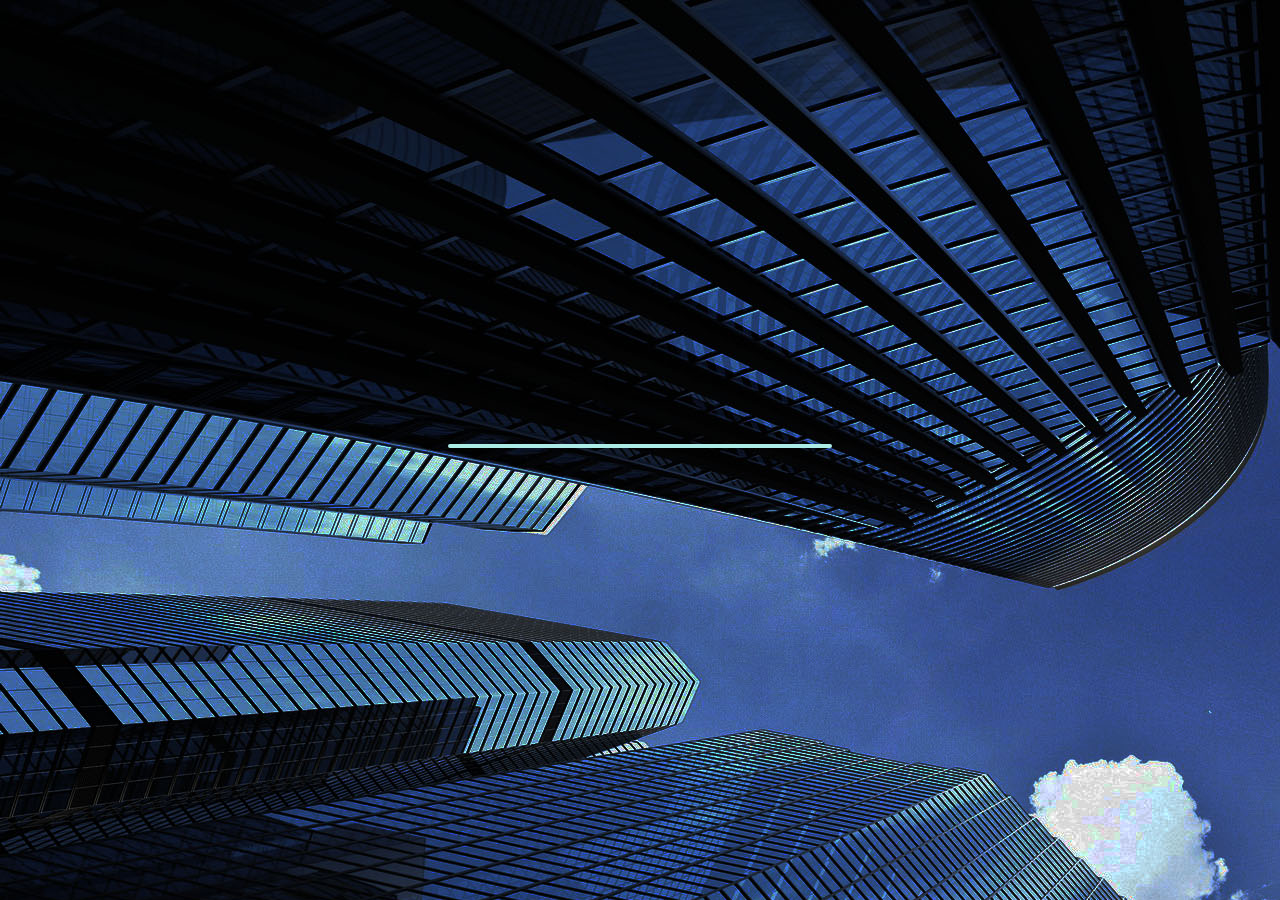
<file: register.html>
<!DOCTYPE html>
<html>

<head>
  <!-- get the required files from 3rd party sources -->
  <link href='http://fonts.googleapis.com/css?family=Roboto' rel='stylesheet' type='text/css'>
  <link href='http://fonts.googleapis.com/css?family=Raleway' rel='stylesheet' type='text/css'>

  <!--Import Google Icon Font-->
  <link href="https://fonts.googleapis.com/icon?family=Material+Icons" rel="stylesheet">
  <!--Import materialize.css-->
  <link href="https://fonts.googleapis.com/icon?family=Material+Icons" rel="stylesheet">
  <link rel="stylesheet" href="https://cdnjs.cloudflare.com/ajax/libs/materialize/1.0.0/css/materialize.min.css">
  <link href="https://fonts.googleapis.com/icon?family=Material+Icons" rel="stylesheet">

  <link rel="icon" href="img/favicon.png" sizes="32x32" />
  <link rel="stylesheet" href="styles/main.css">
  <link rel="stylesheet" href="styles/auth.css">

  <!--Let browser know website is optimized for mobile-->
  <meta name="viewport" content="width=device-width, initial-scale=1.0" />

  <title>Login | Retire With More Investment</title>
</head>

<body>
    <div class="preloader-background" style="background-image: url(img/new.jpg);">
        <!-- <div class="preloader-wrapper big active"> -->
            <div class="container" style="width: 30% !important">
                <div class="progress">
                    <div class="indeterminate"></div>
                </div>
            </div>
        <!-- </div> -->
      </div>
    <a href="index.html" id="back-button">Back To Home</a>
    <div id="form-wrapper" class="row">
        <div class="col l8 offset-l2 m8 offset-m2 s10 offset-s1">
            <div id="heading">
                <i class="material-icons large blue-text">lock_open</i>
                <div>
                    <h5>Login</h5>
                    <p>Please enter your credentials to login.</p>
                </div>
            </div>
            <div id="form-holder" style="height: inherit; padding: 40px 0px !important">
                <form action="">
                    <div class="row" style="padding: 0px !important">
                        <div class="col l5 offset-l1 m10 offset-m1 s10 offset-s1 ">
                            <label for="password">First Name</label>
                            <input type="password" name="first-name" id="first-name" placeholder="First Name">
                            <label for=email>Email</label>
                            <input type="email" id="email" placeholder="Email Address">
                            <label for="phone-number">Phone Number</label>
                            <input type="number" id="phone-number" placeholder="phone-number">
                            <label for="password">Password</label>
                            <input type="password" name="password" id="password" placeholder="*******">
                            <span>Identification Card (Upload ID card for verification)</span>
                            <input type="file" name="id" id="id" style="background: transparent; padding: 12px 0px "><br>
                            <label for="next-of-kin">Next of kin name</label>
                            <input type="text" name="next-of-kin" id="next-of-kin" placeholder="Next of kin name">
                        </div>
                        <div class="col l5 m10 offset-m1 s10 offset-s1">
                            <label for="last-name">Last Name</label>
                            <input type="text" name="last-name" id="last-name" placeholder="Last Name">
                            <label for="password">Date Of Birth</label>
                            <input type=date id="date">
                            <label for="address">Address</label>
                            <input type="text" name="address" id="address" placeholder="Address">
                            <label for="investment">Investment Sector</label>
                            <select class="browser-default">
                                <option value="Crypto-currency & Forex">Crypto-currency & Forex</option>
                                <option value="Retire with more - 5years contract">Retire with more - 5years contract</option>
                                <option value="Retire with more - 20years contract">Retire with more - 20years contract</option>
                                <option value="Real Estate Crowd Funding">Real Estate Crowd Funding</option>
                            </select class="browser-default">
                            <label for="referral-id">Referral ID</label>
                            <input type="number" name="referral-id" id="referral-id" placeholder="Referral ID">
                            <label for="next-of-kin-email">Next Of Kin Email</label>
                            <input type="email" name="next-of-kin-email" id="next-of-kin-email" placeholder="Next Of Kin Email">
                        </div>
                    </div>
                    <div style="margin-left: 60px">
                        <input type="submit" value="Register" class="auth-icons">
                        <a href="login.html" class="auth-icons">Login</a>
                    </div>
                </form>
            </div>
        </div>
    </div>
    <script src="https://code.jquery.com/jquery-3.4.1.js" integrity="sha256-WpOohJOqMqqyKL9FccASB9O0KwACQJpFTUBLTYOVvVU="
  crossorigin="anonymous"></script>
  <script src="https://cdnjs.cloudflare.com/ajax/libs/materialize/1.0.0/js/materialize.min.js"></script>
  <script>
      document.addEventListener('DOMContentLoaded', function() {
        var elems = document.querySelectorAll('.datepicker');
        var instances = M.Datepicker.init(elems, {});
        var elems = document.querySelectorAll('select');
        var instances = M.FormSelect.init(elems, options);
    });
    document.addEventListener("DOMContentLoaded", function(){
      $('.preloader-background').delay(1700).fadeOut('slow');
      
      $('.preloader-wrapper')
        .delay(1700)
        .fadeOut();
    });
  </script>
</body>
</html>
</file>
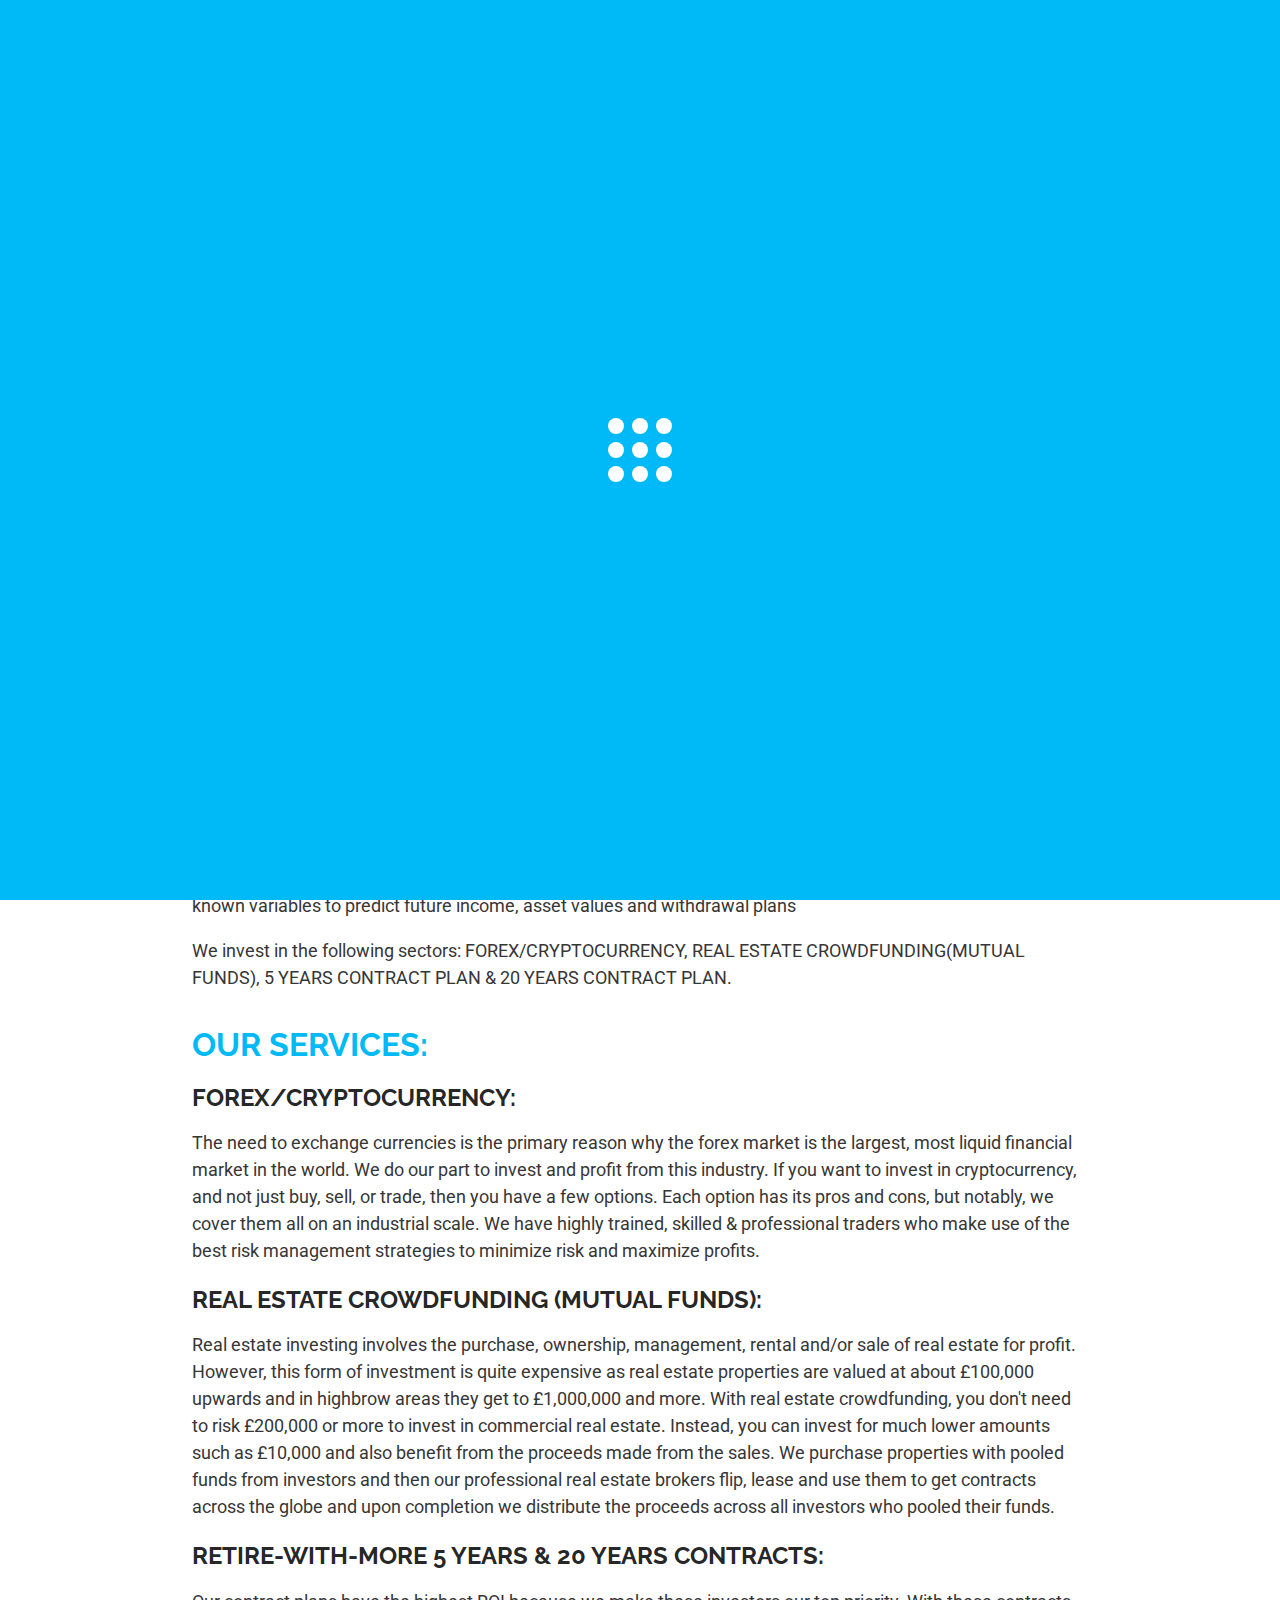
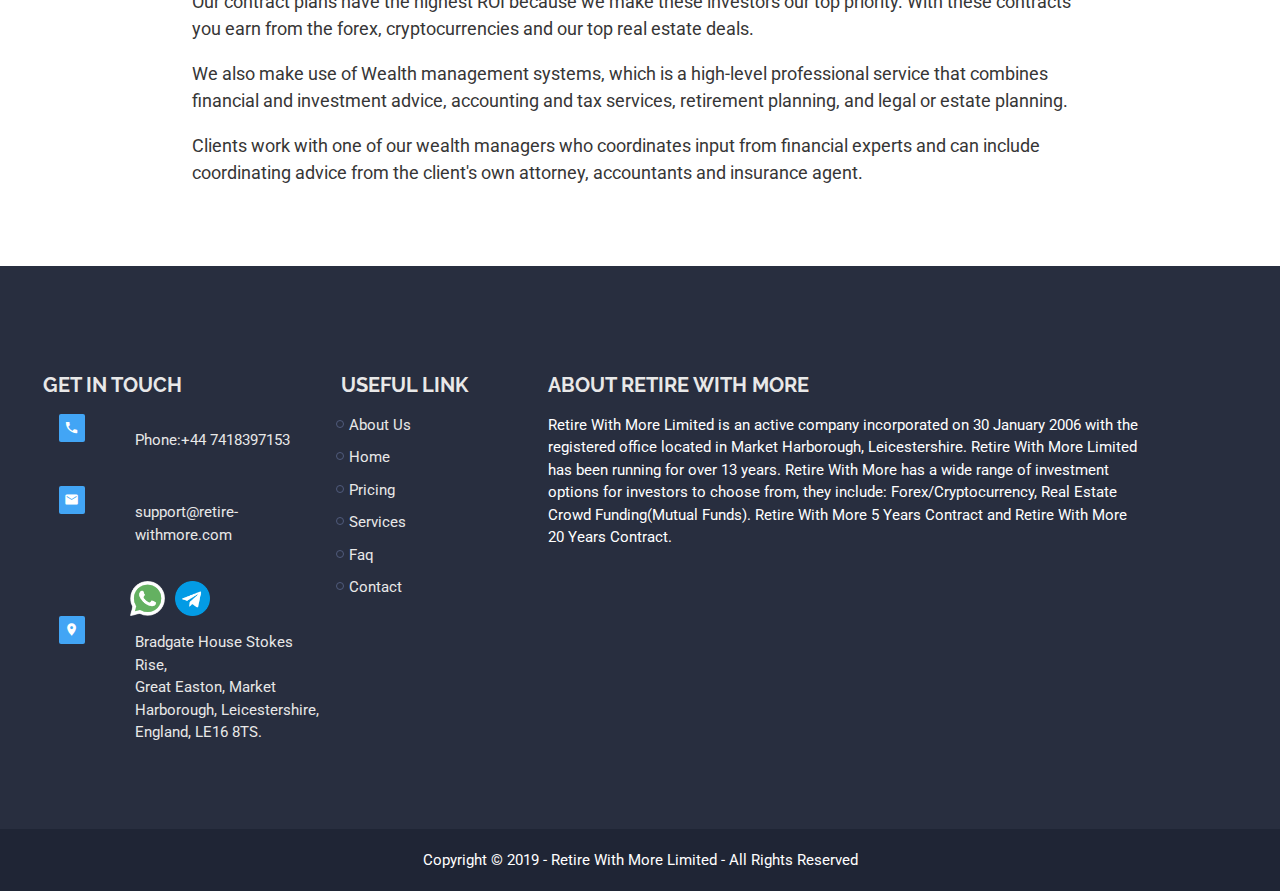
<file: services.html>
<!DOCTYPE html>
<html>
  <head>
    <!-- get the required files from 3rd party sources -->
    <link href='http://fonts.googleapis.com/css?family=Roboto' rel='stylesheet' type='text/css'>
    <link href='http://fonts.googleapis.com/css?family=Raleway' rel='stylesheet' type='text/css'>
    
    <!--Import Google Icon Font-->
    <link href="https://fonts.googleapis.com/icon?family=Material+Icons" rel="stylesheet">
    <!--Import materialize.css-->
    <link href="https://fonts.googleapis.com/icon?family=Material+Icons" rel="stylesheet">
    <link rel="stylesheet" href="https://cdnjs.cloudflare.com/ajax/libs/materialize/1.0.0/css/materialize.min.css">
    <link href="https://fonts.googleapis.com/icon?family=Material+Icons" rel="stylesheet">

    <link rel="icon" href="img/favicon.png" sizes="32x32" />
    <link rel="stylesheet" href="styles/main.css">
    <link rel="stylesheet" href="styles/services.css">
    <link rel="stylesheet" href="styles/loader.css">

    <!--Let browser know website is optimized for mobile-->
    <meta name="viewport" content="width=device-width, initial-scale=1.0"/>

    <title>Retire With More Investment</title>
  </head>

  <body>
    <div class="preloader-background">
      <div class="la-ball-grid-pulse la-2x">
        <div></div>
        <div></div>
        <div></div>
        <div></div>
        <div></div>
        <div></div>
        <div></div>
        <div></div>
        <div></div>
    </div>
    </div>
      <div class="hide-on-med-and-down white-text" id="top-bar">
        <div id="top-bar-left">
            <span class="col l3" id="retirement-fun">Make Retirement Fun</span class="col l2">
            <span class="col l3"><i class="material-icons tiny">phone</i> +447418397153</span>
            <span class="col l1"><a href="#"><img src="img/whatsapp.png" alt="telegram" class="responsive-image"></a></span>
            <span class="col l1"><a href="#"><img src="img/telegram.png" alt="telegram" class="responsive-image"></a></span>
            <span class="col l4"><i class="material-icons tiny">email</i> support@retire-withmore.com</span>
        </div>
        <div>
            <div id="google_translate_element"></div>
            <script type="text/javascript">
                function googleTranslateElementInit() {
                new google.translate.TranslateElement({pageLanguage: 'en'}, 'google_translate_element');
                }
            </script>
        </div>
      </div>
    
      <nav class="white fixed z-depth-0">
        <div class="nav-wrapper" id="navigation">
          <a href="index.html" class="brand-logo black-text hide-on-med-and-down"><img src="img/logo.png" alt="logo" class="responsive-img"></a>
          <a href="index.html" class="brand-logo black-text hide-on-large-only left"><img src="img/logo.png" alt="logo" class="responsive-img"></a>
          <a href="#" data-target="mobile-demo" class="sidenav-trigger right black-text"><i class="material-icons">menu</i></a>
          <ul id="nav-mobile" class="right hide-on-med-and-down">
            <li><a href="index.html" id="home-tab">Home</a></li>
            <li><a href="about.html">About Us</a></li>
            <li><a href="pricing.html">Pricing</a></li>
            <li><a href="faq.html">FAQ</a></li>
            <li><a href="services.html">Services</a></li>
            <li><a href="contact.html">Contact</a></li>
            <li><a href="login.html" class="btn-flat blue white-text auth-link">Login</a></li>
            <li><a href="register.html" class="btn-flat blue white-text auth-link">Register</a></li>
          </ul>
        </div>
      </nav>
      <ul class="sidenav" id="mobile-demo">
        <li><a href="index.html" id="home-tab">Home</a></li>
        <li><a href="about.html">About Us</a></li>
        <li><a href="pricing.html">Pricing</a></li>
        <li><a href="faq.html">FAQ</a></li>
        <li><a href="services.html">Services</a></li>
        <li><a href="contact.html">Contact</a></li>
        <li><a href="login.html" class="btn-flat blue white-text auth-link">Login</a></li>
        <li><a href="register.html" class="btn-flat blue white-text auth-link">Register</a></li>
      </ul>
      <section id="page-showcase" class="center-align">
          <!-- <h2>About Us</h2> -->
          <p style="padding:40px 0px"><a href="index.html">Home</a> // Services</p>
      </section>
      <div class="container" id="services">
        <h2 class="center-align">SERVICES</h2>
        <div class="center-align"><img src="img/under-image.jpg" alt="under-image"></div>
        <h4>THE TWO BIGGEST</h4>
        <p class="flow-text">problems all retirees will face are related to finance and health. With Retire-with-more we aim at helping you conquer your fears and making your retirement years the best part of your life.</p>
        <p class="flow-text">Traditionally, we are used to 401k and IRA which are great options, but these require a whole lot from us in the long run while depriving ourselves of some necessities. You realize that at the end of the day all you amassed in your various 401K or IRA is what you saved over the years.</p class="flow-text">
        <p class="flow-text">At Retire-With-More Each individual account on our platform is well managed by top industry professionals with high-level strategies for better returns, transparency and credibility. This also ensures high potential return for the lowest risk, while keeping fees to a minimum and maximizing profits.</p>
        <p class="flow-text">We carryout comprehensive evaluation of an individual's current pay and future financial state by using current known variables to predict future income, asset values and withdrawal plans</p>
        <p class="flow-text">We invest in the following sectors: FOREX/CRYPTOCURRENCY, REAL ESTATE CROWDFUNDING(MUTUAL FUNDS), 5 YEARS CONTRACT PLAN & 20 YEARS CONTRACT PLAN.</p>
          
        <h2>OUR SERVICES:</h2>
        <h4>FOREX/CRYPTOCURRENCY:</h4>
        <p>The need to exchange currencies is the primary reason why the forex market is the largest, most liquid financial market in the world. We do our part to invest and profit from this industry. If you want to invest in cryptocurrency, and not just buy, sell, or trade, then you have a few options. Each option has its pros and cons, but notably, we cover them all on an industrial scale. We have highly trained, skilled & professional traders who make use of the best risk management strategies to minimize risk and maximize profits.</p>
        <h4>REAL ESTATE CROWDFUNDING (MUTUAL FUNDS):</h4>
        <p>Real estate investing involves the purchase, ownership, management, rental and/or sale of real estate for profit. However, this form of investment is quite expensive as real estate properties are valued at about £100,000 upwards and in highbrow areas they get to £1,000,000 and more. With real estate crowdfunding, you don't need to risk £200,000 or more to invest in commercial real estate. Instead, you can invest for much lower amounts such as £10,000 and also benefit from the proceeds made from the sales. We purchase properties with pooled funds from investors and then our professional real estate brokers flip, lease and use them to get contracts across the globe and upon completion we distribute the proceeds across all investors who pooled their funds.</p>
        <h4>RETIRE-WITH-MORE 5 YEARS & 20 YEARS CONTRACTS:</h4>
        <p>Our contract plans have the highest ROI because we make these investors our top priority. With these contracts you earn from the forex, cryptocurrencies and our top real estate deals.</p>
        <p>We also make use of Wealth management systems, which is a high-level professional service that combines financial and investment advice, accounting and tax services, retirement planning, and legal or estate planning.</p>
        <p>Clients work with one of our wealth managers who coordinates input from financial experts and can include coordinating advice from the client's own attorney, accountants and insurance agent.</p>
      </div>
      <a href="#top-bar" id="to-top">
        <i class="material-icons">expand_less</i>
      </a>
      <footer>
        <div class="row" id="footer-top">
          <div class="col l3 m3 s10">
            <h3 class="col s12">GET IN TOUCH</h3>
            <div class="row"><div class="blue lighten-1 footer-icon col l1 m1 s1"><i class="material-icons white-text tiny center-align">phone</i></div> <p class="col l8 m10 s11">Phone:+44 7418397153</p></div>
            <div class="row"><div class="blue lighten-1 footer-icon col l1 m1 s1"><i class="material-icons white-text tiny">email</i></div> <p class="col l8 m10 s11">support@retire-withmore.com</p></div>
            <div class="footer-image-holder"><img src="img/whatsapp.png" alt="whatsapp" class="responsive-img left"><img src="img/telegram.png" alt="telegram" class="responsive-img"></div>
            <div class="row"><div class="blue lighten-1 footer-icon col l1 m1 s1"><i class="material-icons white-text tiny">place</i></div><p class="col l8 m10 s11">Bradgate House Stokes Rise,<br> Great Easton, Market<br> Harborough, Leicestershire,<br> England, LE16 8TS.</p></div>
          </div>
          <div class="col l2 m3 s10" id="footer-link-holder">
            <h3>USEFUL LINK</h3>
            <ul type="disc">
              <li><a href="index.html">about us</a></li>
              <li><a href="about.html">home</a></li>
              <li><a href="pricing.html">pricing</a></li>
              <li><a href="faq.html">services</a></li>
              <li><a href="services.html">faq</a></li>
              <li><a href="contact.html">contact</a></li>
            </ul>
          </div>
          <div class="col l6 m4 s10">
            <h3>ABOUT RETIRE WITH MORE</h3>
            <p class="white-text">Retire With More Limited is an active company incorporated on 30 January 2006 with the registered office located in Market Harborough, Leicestershire. Retire With More Limited has been running for over 13 years.
              Retire With More has a wide range of investment options for investors to choose from, they include: Forex/Cryptocurrency, Real Estate Crowd Funding(Mutual Funds). Retire With More 5 Years Contract and Retire With More 20 Years Contract.</p>
          </div>
        </div>
        <div id="footer-bottom" class="center-align white-text">
          Copyright &copy; 2019 - Retire With More Limited - All Rights Reserved
        </div>
      </footer>
    <!--JavaScript at end of body for optimized loading-->
  <script src="https://code.jquery.com/jquery-3.4.1.js" integrity="sha256-WpOohJOqMqqyKL9FccASB9O0KwACQJpFTUBLTYOVvVU="
  crossorigin="anonymous"></script>
    <script src="https://cdnjs.cloudflare.com/ajax/libs/materialize/1.0.0/js/materialize.min.js"></script>
    <script>
      document.addEventListener('DOMContentLoaded', function() {
        var elems = document.querySelectorAll('.sidenav');
        var instances = M.Sidenav.init(elems, {});
      });
    let toTop = $("#to-top")
    toTop.addClass("hide")
    toTop.on('click', function (e) {
      e.preventDefault()

      $('html, body').animate(
        {
          scrollTop: $($(this).attr('href')).offset().top,
        },
        500,
        'linear'
      )
    })
    $(window).on('scroll', () => {
      if ($(window).scrollTop() > 300) {
        toTop.removeClass("hide");
      } else {
        toTop.addClass("hide");
      }
    })
    document.addEventListener("DOMContentLoaded", function(){
      $('.preloader-background').delay(1700).fadeOut('slow');
      
      $('.preloader-wrapper')
        .delay(1700)
        .fadeOut();
    });
    </script>
    </body>
</html>
</file>
<file: styles/main.css>
*{
    font-family: roboto;
}

h1, h2, h3, h4, h5, h6{
    font-family: raleway !important;
}

.preloader-background {
	display: flex;
	align-items: center;
	justify-content: center;
	background-color: #00BAF7;
	
	position: fixed;
	z-index: 101;
	top: 0;
	left: 0;
	right: 0;
    bottom: 0;
    width: 100vw;
    height: 100vh;
}

.main-display-button{
    background: #00BAF7;
    color: white;
    padding: 10px 20px;
    border-radius: 5px;
    transition: background .5s, border .5s;
}

.main-display-button:hover{
    background: transparent;
    border: 2px solid white;
}

/* Top Bar Styling */
#top-bar{
    background: #00BAF7;
    display: flex;
    padding: 15px;
}

#top-bar-left{
    width: 60%;
    display: flex;
    justify-content: space-evenly;
    align-items: center;
}

#top-bar-left img{
    width: 32px;
}

#retirement-fun{
    padding: 10px;
    background-color: #1F2535;
}
/* End of Top Bar styling*/

/* Navigation Styling */

nav{
    height: 80px;
    padding-top: 10px;
    z-index: 100;
}

#navigation{
    padding: 0px 70px !important;
    transition: all;
}

.sidenav{
    background: #1F2535;
    padding-top: 20px !important;
}


.fixed{
    position: sticky;
    top: 25px;
}

#navigation li a,
.sidenav a{
    font-family: roboto;
    text-transform: uppercase;
    font-weight: 600;
    color: rgb(26, 26, 26) !important;
    transition: color .5s;
}
.sidenav a{
    border-bottom: .2px solid rgb(44, 60, 78);
    color: white !important;
}


#navigation li a:hover,
.sidenav a:hover{
    background: inherit !important;
    color: #00BAF7 !important;
}

#navigation .auth-link{
    color: white !important;
}
.auth-link{
    transition: background .5s, border .5s;
}

a.auth-link:hover{
    background: transparent !important;
    border: 2px solid #00BAF7;
    color: #00BAF7 !important;
}

#navigation a#home-tab{
    color: #00BAF7 !important;
}

/* end of Navigation Styling */


/* Page Showcase Styling*/

#page-showcase{
    display: flex;
    flex-direction: column;
    align-items: center;
    justify-content: space-around;
    background: linear-gradient(to right, rgba(0, 0, 0, 0.719), rgba(0, 0, 0, 0.705)), url(../img/breadcrumb-background.jpg) no-repeat center center;
    background-size: cover;
    color: white; 
    padding: 25px 0px;
}

#page-showcase h2{
    font-family: roboto !important;
    font-weight: bold;
}



/* end of Page Showcase Styling */


/* Footer Styling */

footer h3{
    font-size: 1.3em;
    font-weight: bold;
    color: #E8E8E8;
}

#footer-bottom{
    background: #1F2535;
    padding: 20px 0px;
}

#footer-top{
    background: #282E3F !important;
    margin-bottom: 0px;
    padding: 80px 20px 50px 20px;
}

#footer-top div div{
    display: flex;
    justify-content: center;
    color: #E8E8E8;
}

#footer-top div.footer-icon{
    display: inline-block;
    border-radius: 2px;
    max-height: 28px;
    padding: 0px;
    padding-top: 5px;
    text-align: center;
}

#footer-top div img{
    width: 35px;
    height: 35px;
    margin-right: 10px;
}

.footer-image-holder{
    text-align: left;
}

#footer-link-holder a:before{
    content: "";
    display: inline-block;
    min-width: 8px;
    min-height: 8px;
    border-radius: 50%;
    border: 1px solid rgb(80, 91, 124);
    position: relative;
    right: 5px;
    bottom: 2px;
    transition: color .5s;
}

#footer-link-holder a{
    color: #E8E8E8;
    text-transform: capitalize;
    transition: color .5s;
}

#footer-link-holder a:hover{
    color: #00BAF7;
}

#footer-link-holder a:hover:before{
    border-color: #E8E8E8;
}

#footer-link-holder li{
    margin-top: 10px;
}

/* end of Footer Styling */

#to-top{
    position: fixed;
    z-index: 10;
    background: rgba(29, 33, 46, 0.748);
    right: 50px;
    bottom: 100px;
    color: white;
    padding: 6px 10px;
    transition: background-color .5s, transform .5s;
    overflow: hidden;
}

#to-top:hover{
    background-color: #26B4EA;
    transform: scale(1.1);
}

#to-top i{
    position: relative;
}

#to-top:hover i{
    animation: rollup .8s ease-out forwards;
}

@keyframes rollup{
    0%{
        bottom: 0px;
    }
    35%{
        bottom: 30px;
    }70%{
        bottom: -35px;
    }100%{
        bottom: 0px;
    }
}
</file>
<file: styles/index.css>
#home-strip{
    padding: 30px 0px;
}

.container{
    width: 90% !important;
}

.container#goals{
    padding: 50px 0px !important;
    padding-left: 5% !important;
}

#goal-1{
    border-left: 2px solid #26B4EA;
    border-right: 2px solid #26B4EA;
    padding-bottom: 40px;
}
#goal-2{
    border-right: 2px solid #26B4EA;
}

h2, h3, h4{
    font-family: raleway;
    font-size: 2em;
    font-weight: bold;
}

h3, h4{
    font-size: 1.5em;
    color: #26B4EA;
}

.flow-text{
    font-size: 1em !important;
}

h2 span,
#become-partner span{
    color: #26B4EA;
}

p.flow-text{
    font-size: 18px !important;
    color: white;
}

#invest-reason{
    background: #282E3F;
    padding: 60px 0px;
}

#become-partner{
    background: linear-gradient(rgba(1, 1, 5, 0.5), rgba(1, 1, 1, 1)), url(../img/handshake.png);
    background-position: center top;
    height: 350px;
    color: white;
    margin: 0px;
    display: flex;
    flex-direction: column;
    align-items: center;
}

#become-partner a{
    padding: 10px 20px;
    border-radius: 5px;
    background: #26B4EA;
    color: white;
    transition: background .5s, color .5s, border .5s;
}

#become-partner a:hover{
    background: transparent;
    border: 2px solid #26B4EA;
    color: #26B4EA;
}

.slider2 ul:first-child{
    background: #282E3F !important;
}

.caption img{
    width: 60px !important;
}

#message-us{
    background: #282E3F;
    padding: 40px 0px;
    margin-bottom: 0px;
}

#message-us input,
#message-us textarea{
    background: white;
    box-sizing: border-box !important;
}

#to-top{
    position: fixed;
    z-index: 10;
    background: rgba(29, 33, 46, 0.748);
    right: 50px;
    bottom: 100px;
    color: white;
    padding: 6px 10px;
    transition: background-color .5s, transform .5s;
    overflow: hidden;
}

#to-top:hover{
    background-color: #26B4EA;
    transform: scale(1.1);
}

#to-top i{
    position: relative;
}

#to-top:hover i{
    animation: rollup .8s ease-out forwards;
}

@keyframes rollup{
    0%{
        bottom: 0px;
    }
    35%{
        bottom: 30px;
    }70%{
        bottom: -35px;
    }100%{
        bottom: 0px;
    }
}
</file>
<file: styles/contact-us.css>
#contact-us{
    width: 90%;
    margin: 50px auto;
}


#contact-us-form-holder input{
    border: .5px solid rgb(200, 200, 200) !important;
    padding: 0px 10px;
}

#contact-us-form-holder input::placeholder,
#contact-us-form-holder textarea::placeholder{
    color: rgb(65, 65, 65);
    font-family: roboto;
    /* box-sizing: border-box !important; */
}

#contact-us-form-holder input:focus,
#contact-us-form-holder textarea:focus{
    outline: 3px solid skyblue !important;
    border: 1px solid #00BAF7 !important;
}

#contact-us-form-holder textarea{
    min-height: 140px;
    padding: 10px;
}

#contact-us-form-holder button{
    font-family: roboto;
    padding: 15px 25px;
    color: white;
    background: #00BAF7;
    border: none;
    transition: border .5s, color .5s, background .5s;
}

#middle-contact{
    border-left: 10px solid white;
    border-right: 10px solid white;
}

#contact-us-form-holder button:hover{
    color: #00BAF7;
    border: 2px solid #00BAF7;
    background: transparent;
}


.contact-info-holder{
    font-family: roboto !important;
    color: white !important;
    background: #282E3F !important;
    text-align: center !important;
    padding: 60px 15px !important;
    height: 400px;
    margin: 40px auto;
}

.contact-info-holder h3{
    font-size: 1.5em;
}

.contact-info-holder img{
    width: 28px;
    height: 28px;
}
</file>
<file: styles/loader.css>
/*!
 * Load Awesome v1.1.0 (http://github.danielcardoso.net/load-awesome/)
 * Copyright 2015 Daniel Cardoso <@DanielCardoso>
 * Licensed under MIT
 */
 .la-ball-grid-pulse,
 .la-ball-grid-pulse > div {
     position: relative;
     -webkit-box-sizing: border-box;
        -moz-box-sizing: border-box;
             box-sizing: border-box;
 }
 .la-ball-grid-pulse {
     display: block;
     font-size: 0;
     color: #fff;
 }
 .la-ball-grid-pulse.la-dark {
     color: #333;
 }
 .la-ball-grid-pulse > div {
     display: inline-block;
     float: none;
     background-color: currentColor;
     border: 0 solid currentColor;
 }
 .la-ball-grid-pulse {
     width: 36px;
     height: 36px;
 }
 .la-ball-grid-pulse > div {
     width: 8px;
     height: 8px;
     margin: 2px;
     border-radius: 100%;
     -webkit-animation-name: ball-grid-pulse;
        -moz-animation-name: ball-grid-pulse;
          -o-animation-name: ball-grid-pulse;
             animation-name: ball-grid-pulse;
     -webkit-animation-iteration-count: infinite;
        -moz-animation-iteration-count: infinite;
          -o-animation-iteration-count: infinite;
             animation-iteration-count: infinite;
 }
 .la-ball-grid-pulse > div:nth-child(1) {
     -webkit-animation-duration: .65s;
        -moz-animation-duration: .65s;
          -o-animation-duration: .65s;
             animation-duration: .65s;
     -webkit-animation-delay: .03s;
        -moz-animation-delay: .03s;
          -o-animation-delay: .03s;
             animation-delay: .03s;
 }
 .la-ball-grid-pulse > div:nth-child(2) {
     -webkit-animation-duration: 1.02s;
        -moz-animation-duration: 1.02s;
          -o-animation-duration: 1.02s;
             animation-duration: 1.02s;
     -webkit-animation-delay: .09s;
        -moz-animation-delay: .09s;
          -o-animation-delay: .09s;
             animation-delay: .09s;
 }
 .la-ball-grid-pulse > div:nth-child(3) {
     -webkit-animation-duration: 1.06s;
        -moz-animation-duration: 1.06s;
          -o-animation-duration: 1.06s;
             animation-duration: 1.06s;
     -webkit-animation-delay: -.69s;
        -moz-animation-delay: -.69s;
          -o-animation-delay: -.69s;
             animation-delay: -.69s;
 }
 .la-ball-grid-pulse > div:nth-child(4) {
     -webkit-animation-duration: 1.5s;
        -moz-animation-duration: 1.5s;
          -o-animation-duration: 1.5s;
             animation-duration: 1.5s;
     -webkit-animation-delay: -.41s;
        -moz-animation-delay: -.41s;
          -o-animation-delay: -.41s;
             animation-delay: -.41s;
 }
 .la-ball-grid-pulse > div:nth-child(5) {
     -webkit-animation-duration: 1.6s;
        -moz-animation-duration: 1.6s;
          -o-animation-duration: 1.6s;
             animation-duration: 1.6s;
     -webkit-animation-delay: .04s;
        -moz-animation-delay: .04s;
          -o-animation-delay: .04s;
             animation-delay: .04s;
 }
 .la-ball-grid-pulse > div:nth-child(6) {
     -webkit-animation-duration: .84s;
        -moz-animation-duration: .84s;
          -o-animation-duration: .84s;
             animation-duration: .84s;
     -webkit-animation-delay: .07s;
        -moz-animation-delay: .07s;
          -o-animation-delay: .07s;
             animation-delay: .07s;
 }
 .la-ball-grid-pulse > div:nth-child(7) {
     -webkit-animation-duration: .68s;
        -moz-animation-duration: .68s;
          -o-animation-duration: .68s;
             animation-duration: .68s;
     -webkit-animation-delay: -.66s;
        -moz-animation-delay: -.66s;
          -o-animation-delay: -.66s;
             animation-delay: -.66s;
 }
 .la-ball-grid-pulse > div:nth-child(8) {
     -webkit-animation-duration: .93s;
        -moz-animation-duration: .93s;
          -o-animation-duration: .93s;
             animation-duration: .93s;
     -webkit-animation-delay: -.76s;
        -moz-animation-delay: -.76s;
          -o-animation-delay: -.76s;
             animation-delay: -.76s;
 }
 .la-ball-grid-pulse > div:nth-child(9) {
     -webkit-animation-duration: 1.24s;
        -moz-animation-duration: 1.24s;
          -o-animation-duration: 1.24s;
             animation-duration: 1.24s;
     -webkit-animation-delay: -.76s;
        -moz-animation-delay: -.76s;
          -o-animation-delay: -.76s;
             animation-delay: -.76s;
 }
 .la-ball-grid-pulse.la-sm {
     width: 18px;
     height: 18px;
 }
 .la-ball-grid-pulse.la-sm > div {
     width: 4px;
     height: 4px;
     margin: 1px;
 }
 .la-ball-grid-pulse.la-2x {
     width: 72px;
     height: 72px;
 }
 .la-ball-grid-pulse.la-2x > div {
     width: 16px;
     height: 16px;
     margin: 4px;
 }
 .la-ball-grid-pulse.la-3x {
     width: 108px;
     height: 108px;
 }
 .la-ball-grid-pulse.la-3x > div {
     width: 24px;
     height: 24px;
     margin: 6px;
 }
 /*
  * Animation
  */
 @-webkit-keyframes ball-grid-pulse {
     0% {
         opacity: 1;
         -webkit-transform: scale(1);
                 transform: scale(1);
     }
     50% {
         opacity: .35;
         -webkit-transform: scale(.45);
                 transform: scale(.45);
     }
     100% {
         opacity: 1;
         -webkit-transform: scale(1);
                 transform: scale(1);
     }
 }
 @-moz-keyframes ball-grid-pulse {
     0% {
         opacity: 1;
         -moz-transform: scale(1);
              transform: scale(1);
     }
     50% {
         opacity: .35;
         -moz-transform: scale(.45);
              transform: scale(.45);
     }
     100% {
         opacity: 1;
         -moz-transform: scale(1);
              transform: scale(1);
     }
 }
 @-o-keyframes ball-grid-pulse {
     0% {
         opacity: 1;
         -o-transform: scale(1);
            transform: scale(1);
     }
     50% {
         opacity: .35;
         -o-transform: scale(.45);
            transform: scale(.45);
     }
     100% {
         opacity: 1;
         -o-transform: scale(1);
            transform: scale(1);
     }
 }
 @keyframes ball-grid-pulse {
     0% {
         opacity: 1;
         -webkit-transform: scale(1);
            -moz-transform: scale(1);
              -o-transform: scale(1);
                 transform: scale(1);
     }
     50% {
         opacity: .35;
         -webkit-transform: scale(.45);
            -moz-transform: scale(.45);
              -o-transform: scale(.45);
                 transform: scale(.45);
     }
     100% {
         opacity: 1;
         -webkit-transform: scale(1);
            -moz-transform: scale(1);
              -o-transform: scale(1);
                 transform: scale(1);
     }
 }
</file>
<file: styles/about.css>
#about{
    padding: 70px 0px;
}

.container{
    width: 90% !important;
    font-family: roboto;
}

h2{
    font-family: raleway;
    font-size: 2.5em;
    font-weight: bold;
}

h2 span{
    color: #00BAF7;
}

div.center-align img{
    transform: scaleX(.8);
    position: relative;
    bottom: 25px;
}
</file>
<file: styles/faq.css>
#faq{
    margin: 70px auto;
}

#faq ul{
    padding: 0px;
    border: none;
}

#faq li{
    margin-bottom: 20px;
}

#faq li div.collapsible-header{
    background: rgb(200, 200, 200);
    color: rgb(37, 37, 37);
    font-weight: bold;
    padding: 25px;
    transition: background .5s;
}

#faq li.active .collapsible-header{
    background: #27B4EA;
    color: white;
}

@keyframes rotateClockwise {
    from{
        transfrom: rotateZ(0);
    }
    to{
        transfrom: rotateZ(90);
    }
}

@keyframes rotateAntiClockwise {
    from{
        transfrom: rotateZ(90);
    }
    to{
        transfrom: rotateZ(0);
    }
}
</file>
<file: styles/auth.css>
body{
    min-width: 100%;
    min-height: 100vh;
    background: linear-gradient(to top, rgba(0, 0, 0, 0.721), transparent), url("../img/new.jpg") no-repeat;
    /* background-size: cover; */
}


#heading{
    display: flex;
    justify-content: space-evenly;
    padding: 20px 10px;
    color: white !important;
}

#form-holder input{
    background: #494B54;
    padding: 0px 10px;
    border-radius: 5px;
}

#back-button{
    margin: 40px;
    position: relative;
    top: 50px;
}

#back-button, #form-holder .auth-icons{
    border: 2px solid #039BE5;
    border-radius: 5px;
    color: rgb(212, 211, 211);
    padding: 10px 20px !important;
    background: transparent !important;
    transition: color .5s, background .5s;
}




#form-wrapper{
    margin-top: 100px;
    /* transform: scale(.8); */
}

#form-holder{
    color: rgb(212, 211, 211);
    background: black;
    padding: 40px;
    border-radius: 10px;
    height: 350px;
    display: flex;
    flex-direction: column;
    justify-content: center;
}

#back-button:hover,
input.auth-icons:hover{
    background: rgba(68, 23, 23, 0.646) !important;
    color: white;
    cursor: pointer;
}
</file>
<file: styles/pricing.css>
.step{
    background: #282E3F;
    color: white;
    padding: 40px 20px;
    margin-left: 6.5% !important;
    margin-top: 25px;
    display: flex;
    flex-direction: column;
    justify-content: space-evenly;
    align-items: center;
    height: 250px;
    font-family: raleway;
}

.step img{
    width: 64px;
    height: 64px;
}

.step div:nth-of-type(2){
    font-size: 2em;
    /* font-weight: bold; */
}

.pricing{ 
    color: white;
    height: 450px;
    text-align: center;
    margin-bottom: 0px;
}
.pricing h2{
    font-weight: bold;
    font-size: 2em;
}

.pricing-sub{
    color: white;
    background: #00BAF7;
    border-radius: 5px;
    padding: 15px 30px;
    position: relative;
    top: 25px;
    transition: background .5s, color .5s;
}

.pricing-sub:hover{
    color: #00BAF7;
    border: 2px solid #00BAF7;
    background: transparent;
}

#pricing-1{
    background: linear-gradient(to right, rgba(0, 0, 0, 0.666), rgba(0, 0, 0, 0.75)), url('../img/crypto.png') no-repeat;
}

#pricing-2{
    background: linear-gradient(to right, rgba(0, 0, 0, 0.666), rgba(0, 0, 0, 0.75)), url('../img/5year.png') no-repeat;
}

#pricing-3{
    background: linear-gradient(to right, rgba(0, 0, 0, 0.666), rgba(0, 0, 0, 0.75)), url('../img/20year.png') no-repeat;
}
#pricing-4{
    background: linear-gradient(to right, rgba(0, 0, 0, 0.666), rgba(0, 0, 0, 0.75)), url('../img/real.png') no-repeat;
}
</file>
<file: styles/services.css>
body{
    font-family: roboto;
}

h2, h3, h4{
    font-family: raleway;
    font-weight: bold !important;
}

h2{
    font-size: 32px !important;
}

h4{
    font-size: 24px !important;
}

div.container p{
    color: rgb(54, 54, 54) !important;
    font-weight: normal !important;
    font-size: 18px !important;
}

#services{
    margin: 80px auto;
}

#services>h2{
    color: #00BAF7;
}

#services>div>img{
    position: relative;
    bottom: 20px;
    transform: scaleX(.7);
}
</file>
